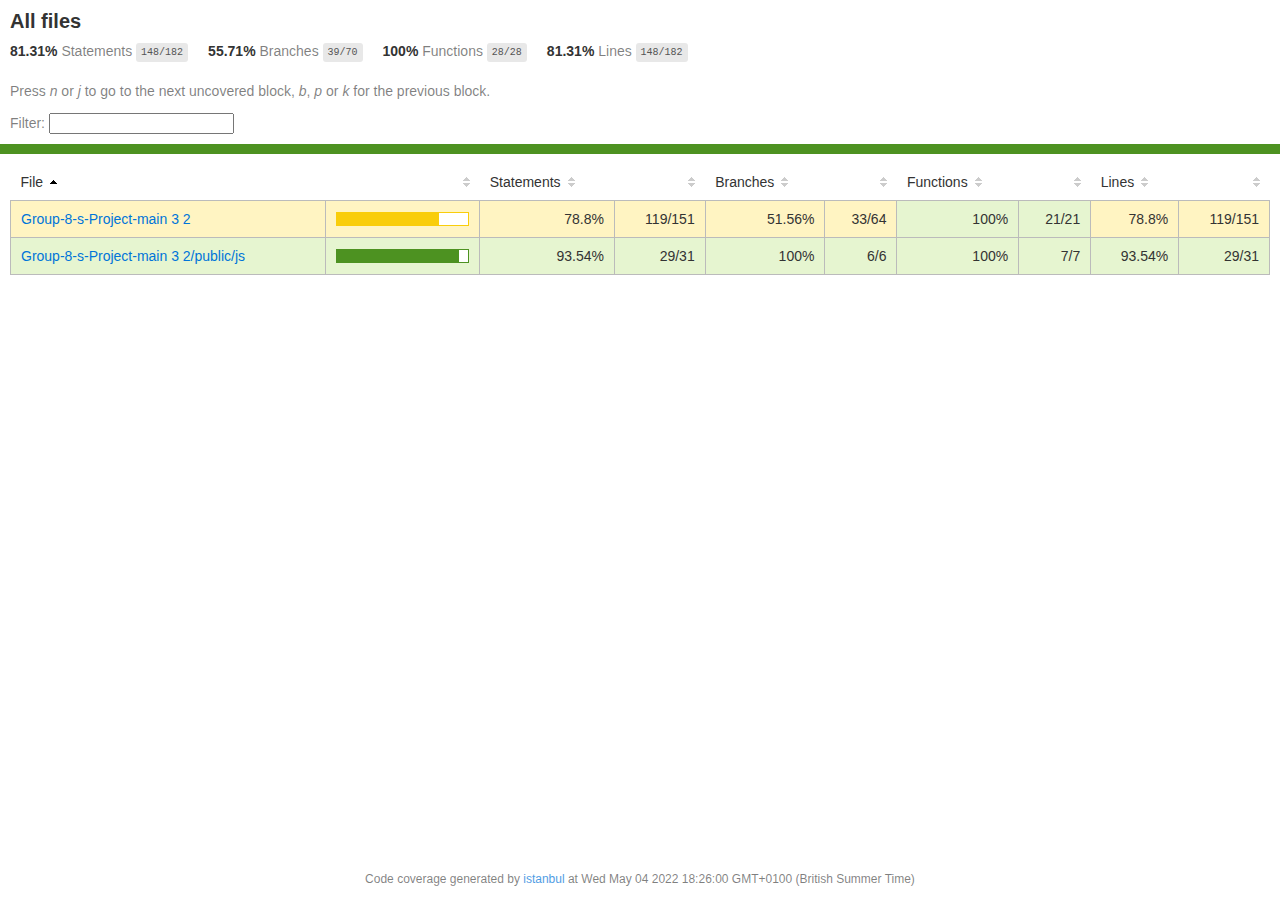
<file: coverage/lcov-report/index.html>
<!doctype html>
<html lang="en">

<head>
    <title>Code coverage report for All files</title>
    <meta charset="utf-8" />
    <link rel="stylesheet" href="prettify.css" />
    <link rel="stylesheet" href="base.css" />
    <link rel="shortcut icon" type="image/x-icon" href="favicon.png" />
    <meta name="viewport" content="width=device-width, initial-scale=1" />
    <style type='text/css'>
        .coverage-summary .sorter {
            background-image: url(sort-arrow-sprite.png);
        }
    </style>
</head>
    
<body>
<div class='wrapper'>
    <div class='pad1'>
        <h1>All files</h1>
        <div class='clearfix'>
            
            <div class='fl pad1y space-right2'>
                <span class="strong">81.31% </span>
                <span class="quiet">Statements</span>
                <span class='fraction'>148/182</span>
            </div>
        
            
            <div class='fl pad1y space-right2'>
                <span class="strong">55.71% </span>
                <span class="quiet">Branches</span>
                <span class='fraction'>39/70</span>
            </div>
        
            
            <div class='fl pad1y space-right2'>
                <span class="strong">100% </span>
                <span class="quiet">Functions</span>
                <span class='fraction'>28/28</span>
            </div>
        
            
            <div class='fl pad1y space-right2'>
                <span class="strong">81.31% </span>
                <span class="quiet">Lines</span>
                <span class='fraction'>148/182</span>
            </div>
        
            
        </div>
        <p class="quiet">
            Press <em>n</em> or <em>j</em> to go to the next uncovered block, <em>b</em>, <em>p</em> or <em>k</em> for the previous block.
        </p>
        <template id="filterTemplate">
            <div class="quiet">
                Filter:
                <input oninput="onInput()" type="search" id="fileSearch">
            </div>
        </template>
    </div>
    <div class='status-line high'></div>
    <div class="pad1">
<table class="coverage-summary">
<thead>
<tr>
   <th data-col="file" data-fmt="html" data-html="true" class="file">File</th>
   <th data-col="pic" data-type="number" data-fmt="html" data-html="true" class="pic"></th>
   <th data-col="statements" data-type="number" data-fmt="pct" class="pct">Statements</th>
   <th data-col="statements_raw" data-type="number" data-fmt="html" class="abs"></th>
   <th data-col="branches" data-type="number" data-fmt="pct" class="pct">Branches</th>
   <th data-col="branches_raw" data-type="number" data-fmt="html" class="abs"></th>
   <th data-col="functions" data-type="number" data-fmt="pct" class="pct">Functions</th>
   <th data-col="functions_raw" data-type="number" data-fmt="html" class="abs"></th>
   <th data-col="lines" data-type="number" data-fmt="pct" class="pct">Lines</th>
   <th data-col="lines_raw" data-type="number" data-fmt="html" class="abs"></th>
</tr>
</thead>
<tbody><tr>
	<td class="file medium" data-value="Group-8-s-Project-main 3 2"><a href="Group-8-s-Project-main 3 2/index.html">Group-8-s-Project-main 3 2</a></td>
	<td data-value="78.8" class="pic medium">
	<div class="chart"><div class="cover-fill" style="width: 78%"></div><div class="cover-empty" style="width: 22%"></div></div>
	</td>
	<td data-value="78.8" class="pct medium">78.8%</td>
	<td data-value="151" class="abs medium">119/151</td>
	<td data-value="51.56" class="pct medium">51.56%</td>
	<td data-value="64" class="abs medium">33/64</td>
	<td data-value="100" class="pct high">100%</td>
	<td data-value="21" class="abs high">21/21</td>
	<td data-value="78.8" class="pct medium">78.8%</td>
	<td data-value="151" class="abs medium">119/151</td>
	</tr>

<tr>
	<td class="file high" data-value="Group-8-s-Project-main 3 2/public/js"><a href="Group-8-s-Project-main 3 2/public/js/index.html">Group-8-s-Project-main 3 2/public/js</a></td>
	<td data-value="93.54" class="pic high">
	<div class="chart"><div class="cover-fill" style="width: 93%"></div><div class="cover-empty" style="width: 7%"></div></div>
	</td>
	<td data-value="93.54" class="pct high">93.54%</td>
	<td data-value="31" class="abs high">29/31</td>
	<td data-value="100" class="pct high">100%</td>
	<td data-value="6" class="abs high">6/6</td>
	<td data-value="100" class="pct high">100%</td>
	<td data-value="7" class="abs high">7/7</td>
	<td data-value="93.54" class="pct high">93.54%</td>
	<td data-value="31" class="abs high">29/31</td>
	</tr>

</tbody>
</table>
</div>
                <div class='push'></div><!-- for sticky footer -->
            </div><!-- /wrapper -->
            <div class='footer quiet pad2 space-top1 center small'>
                Code coverage generated by
                <a href="https://istanbul.js.org/" target="_blank" rel="noopener noreferrer">istanbul</a>
                at Wed May 04 2022 18:26:00 GMT+0100 (British Summer Time)
            </div>
        <script src="prettify.js"></script>
        <script>
            window.onload = function () {
                prettyPrint();
            };
        </script>
        <script src="sorter.js"></script>
        <script src="block-navigation.js"></script>
    </body>
</html>
</file>
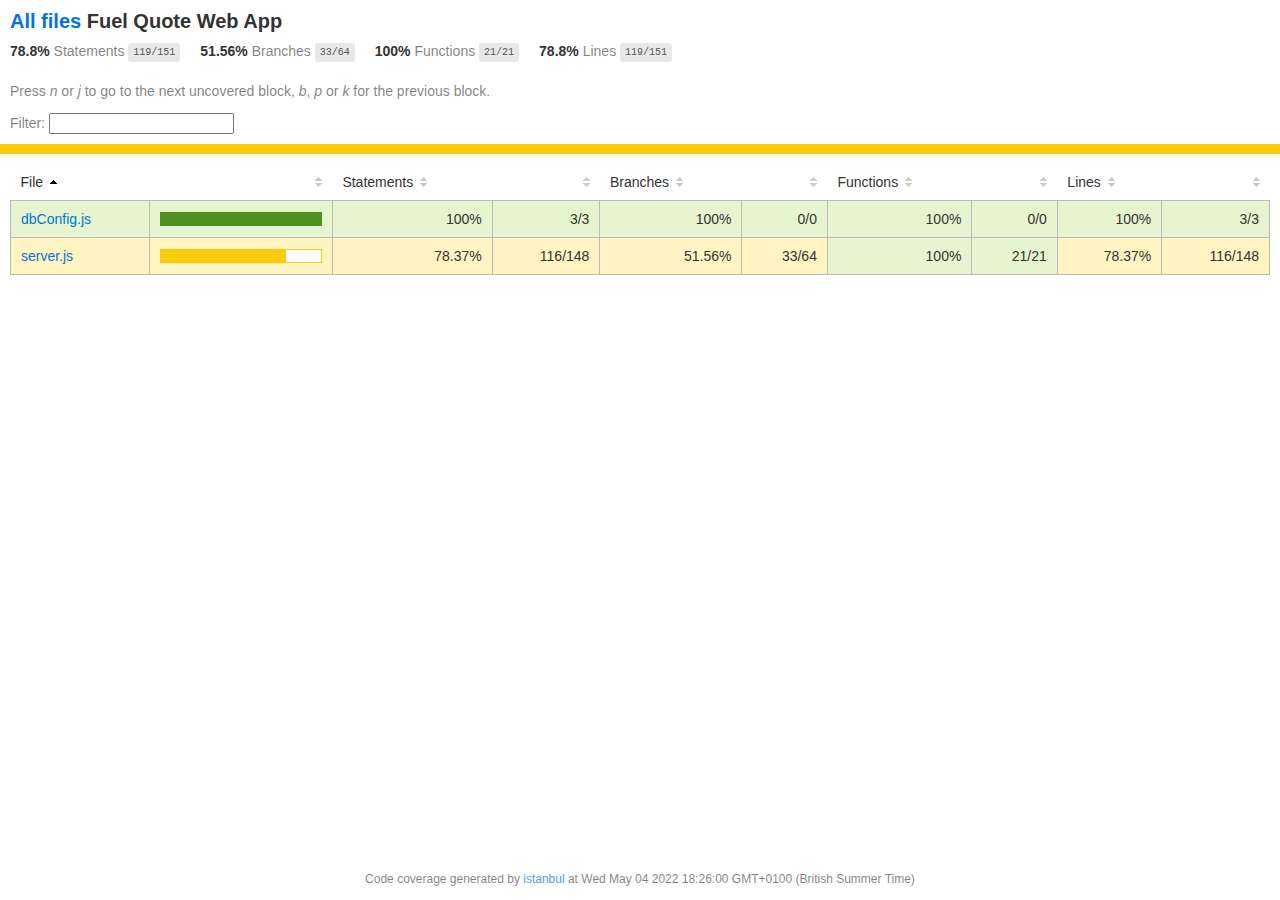
<file: coverage/lcov-report/Fuel Quote Web App/index.html>
<!doctype html>
<html lang="en">

<head>
    <title>Code coverage report for Fuel Quote Web App</title>
    <meta charset="utf-8" />
    <link rel="stylesheet" href="../prettify.css" />
    <link rel="stylesheet" href="../base.css" />
    <link rel="shortcut icon" type="image/x-icon" href="../favicon.png" />
    <meta name="viewport" content="width=device-width, initial-scale=1" />
    <style type='text/css'>
        .coverage-summary .sorter {
            background-image: url(../sort-arrow-sprite.png);
        }
    </style>
</head>
    
<body>
<div class='wrapper'>
    <div class='pad1'>
        <h1><a href="../index.html">All files</a> Fuel Quote Web App</h1>
        <div class='clearfix'>
            
            <div class='fl pad1y space-right2'>
                <span class="strong">78.8% </span>
                <span class="quiet">Statements</span>
                <span class='fraction'>119/151</span>
            </div>
        
            
            <div class='fl pad1y space-right2'>
                <span class="strong">51.56% </span>
                <span class="quiet">Branches</span>
                <span class='fraction'>33/64</span>
            </div>
        
            
            <div class='fl pad1y space-right2'>
                <span class="strong">100% </span>
                <span class="quiet">Functions</span>
                <span class='fraction'>21/21</span>
            </div>
        
            
            <div class='fl pad1y space-right2'>
                <span class="strong">78.8% </span>
                <span class="quiet">Lines</span>
                <span class='fraction'>119/151</span>
            </div>
        
            
        </div>
        <p class="quiet">
            Press <em>n</em> or <em>j</em> to go to the next uncovered block, <em>b</em>, <em>p</em> or <em>k</em> for the previous block.
        </p>
        <template id="filterTemplate">
            <div class="quiet">
                Filter:
                <input oninput="onInput()" type="search" id="fileSearch">
            </div>
        </template>
    </div>
    <div class='status-line medium'></div>
    <div class="pad1">
<table class="coverage-summary">
<thead>
<tr>
   <th data-col="file" data-fmt="html" data-html="true" class="file">File</th>
   <th data-col="pic" data-type="number" data-fmt="html" data-html="true" class="pic"></th>
   <th data-col="statements" data-type="number" data-fmt="pct" class="pct">Statements</th>
   <th data-col="statements_raw" data-type="number" data-fmt="html" class="abs"></th>
   <th data-col="branches" data-type="number" data-fmt="pct" class="pct">Branches</th>
   <th data-col="branches_raw" data-type="number" data-fmt="html" class="abs"></th>
   <th data-col="functions" data-type="number" data-fmt="pct" class="pct">Functions</th>
   <th data-col="functions_raw" data-type="number" data-fmt="html" class="abs"></th>
   <th data-col="lines" data-type="number" data-fmt="pct" class="pct">Lines</th>
   <th data-col="lines_raw" data-type="number" data-fmt="html" class="abs"></th>
</tr>
</thead>
<tbody><tr>
	<td class="file high" data-value="dbConfig.js"><a href="dbConfig.js.html">dbConfig.js</a></td>
	<td data-value="100" class="pic high">
	<div class="chart"><div class="cover-fill cover-full" style="width: 100%"></div><div class="cover-empty" style="width: 0%"></div></div>
	</td>
	<td data-value="100" class="pct high">100%</td>
	<td data-value="3" class="abs high">3/3</td>
	<td data-value="100" class="pct high">100%</td>
	<td data-value="0" class="abs high">0/0</td>
	<td data-value="100" class="pct high">100%</td>
	<td data-value="0" class="abs high">0/0</td>
	<td data-value="100" class="pct high">100%</td>
	<td data-value="3" class="abs high">3/3</td>
	</tr>

<tr>
	<td class="file medium" data-value="server.js"><a href="server.js.html">server.js</a></td>
	<td data-value="78.37" class="pic medium">
	<div class="chart"><div class="cover-fill" style="width: 78%"></div><div class="cover-empty" style="width: 22%"></div></div>
	</td>
	<td data-value="78.37" class="pct medium">78.37%</td>
	<td data-value="148" class="abs medium">116/148</td>
	<td data-value="51.56" class="pct medium">51.56%</td>
	<td data-value="64" class="abs medium">33/64</td>
	<td data-value="100" class="pct high">100%</td>
	<td data-value="21" class="abs high">21/21</td>
	<td data-value="78.37" class="pct medium">78.37%</td>
	<td data-value="148" class="abs medium">116/148</td>
	</tr>

</tbody>
</table>
</div>
                <div class='push'></div><!-- for sticky footer -->
            </div><!-- /wrapper -->
            <div class='footer quiet pad2 space-top1 center small'>
                Code coverage generated by
                <a href="https://istanbul.js.org/" target="_blank" rel="noopener noreferrer">istanbul</a>
                at Wed May 04 2022 18:26:00 GMT+0100 (British Summer Time)
            </div>
        <script src="../prettify.js"></script>
        <script>
            window.onload = function () {
                prettyPrint();
            };
        </script>
        <script src="../sorter.js"></script>
        <script src="../block-navigation.js"></script>
    </body>
</html>
</file>
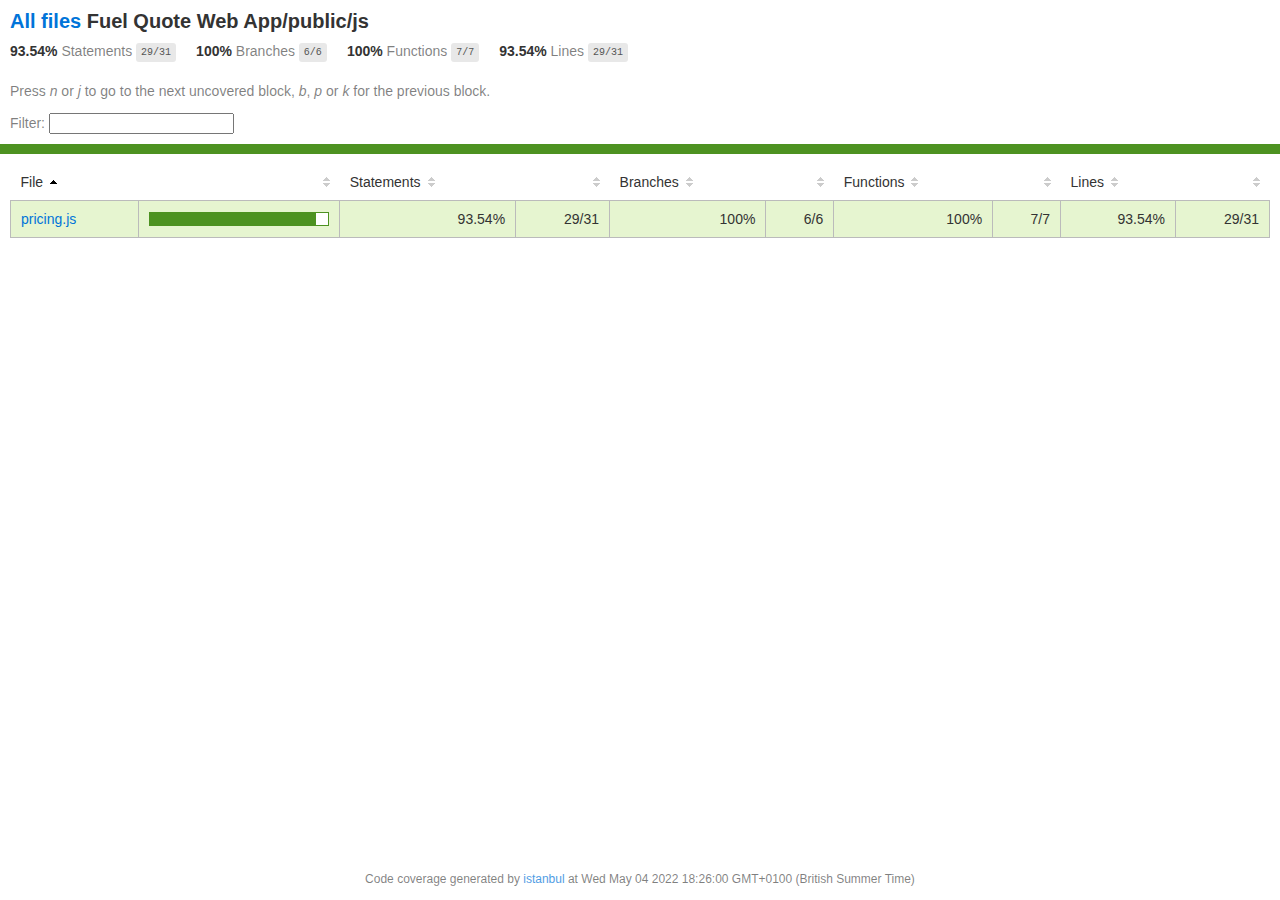
<file: coverage/lcov-report/Fuel Quote Web App/public/js/index.html>
<!doctype html>
<html lang="en">

<head>
    <title>Code coverage report for Fuel Quote Web App/public/js</title>
    <meta charset="utf-8" />
    <link rel="stylesheet" href="../../../prettify.css" />
    <link rel="stylesheet" href="../../../base.css" />
    <link rel="shortcut icon" type="image/x-icon" href="../../../favicon.png" />
    <meta name="viewport" content="width=device-width, initial-scale=1" />
    <style type='text/css'>
        .coverage-summary .sorter {
            background-image: url(../../../sort-arrow-sprite.png);
        }
    </style>
</head>
    
<body>
<div class='wrapper'>
    <div class='pad1'>
        <h1><a href="../../../index.html">All files</a> Fuel Quote Web App/public/js</h1>
        <div class='clearfix'>
            
            <div class='fl pad1y space-right2'>
                <span class="strong">93.54% </span>
                <span class="quiet">Statements</span>
                <span class='fraction'>29/31</span>
            </div>
        
            
            <div class='fl pad1y space-right2'>
                <span class="strong">100% </span>
                <span class="quiet">Branches</span>
                <span class='fraction'>6/6</span>
            </div>
        
            
            <div class='fl pad1y space-right2'>
                <span class="strong">100% </span>
                <span class="quiet">Functions</span>
                <span class='fraction'>7/7</span>
            </div>
        
            
            <div class='fl pad1y space-right2'>
                <span class="strong">93.54% </span>
                <span class="quiet">Lines</span>
                <span class='fraction'>29/31</span>
            </div>
        
            
        </div>
        <p class="quiet">
            Press <em>n</em> or <em>j</em> to go to the next uncovered block, <em>b</em>, <em>p</em> or <em>k</em> for the previous block.
        </p>
        <template id="filterTemplate">
            <div class="quiet">
                Filter:
                <input oninput="onInput()" type="search" id="fileSearch">
            </div>
        </template>
    </div>
    <div class='status-line high'></div>
    <div class="pad1">
<table class="coverage-summary">
<thead>
<tr>
   <th data-col="file" data-fmt="html" data-html="true" class="file">File</th>
   <th data-col="pic" data-type="number" data-fmt="html" data-html="true" class="pic"></th>
   <th data-col="statements" data-type="number" data-fmt="pct" class="pct">Statements</th>
   <th data-col="statements_raw" data-type="number" data-fmt="html" class="abs"></th>
   <th data-col="branches" data-type="number" data-fmt="pct" class="pct">Branches</th>
   <th data-col="branches_raw" data-type="number" data-fmt="html" class="abs"></th>
   <th data-col="functions" data-type="number" data-fmt="pct" class="pct">Functions</th>
   <th data-col="functions_raw" data-type="number" data-fmt="html" class="abs"></th>
   <th data-col="lines" data-type="number" data-fmt="pct" class="pct">Lines</th>
   <th data-col="lines_raw" data-type="number" data-fmt="html" class="abs"></th>
</tr>
</thead>
<tbody><tr>
	<td class="file high" data-value="pricing.js"><a href="pricing.js.html">pricing.js</a></td>
	<td data-value="93.54" class="pic high">
	<div class="chart"><div class="cover-fill" style="width: 93%"></div><div class="cover-empty" style="width: 7%"></div></div>
	</td>
	<td data-value="93.54" class="pct high">93.54%</td>
	<td data-value="31" class="abs high">29/31</td>
	<td data-value="100" class="pct high">100%</td>
	<td data-value="6" class="abs high">6/6</td>
	<td data-value="100" class="pct high">100%</td>
	<td data-value="7" class="abs high">7/7</td>
	<td data-value="93.54" class="pct high">93.54%</td>
	<td data-value="31" class="abs high">29/31</td>
	</tr>

</tbody>
</table>
</div>
                <div class='push'></div><!-- for sticky footer -->
            </div><!-- /wrapper -->
            <div class='footer quiet pad2 space-top1 center small'>
                Code coverage generated by
                <a href="https://istanbul.js.org/" target="_blank" rel="noopener noreferrer">istanbul</a>
                at Wed May 04 2022 18:26:00 GMT+0100 (British Summer Time)
            </div>
        <script src="../../../prettify.js"></script>
        <script>
            window.onload = function () {
                prettyPrint();
            };
        </script>
        <script src="../../../sorter.js"></script>
        <script src="../../../block-navigation.js"></script>
    </body>
</html>
</file>
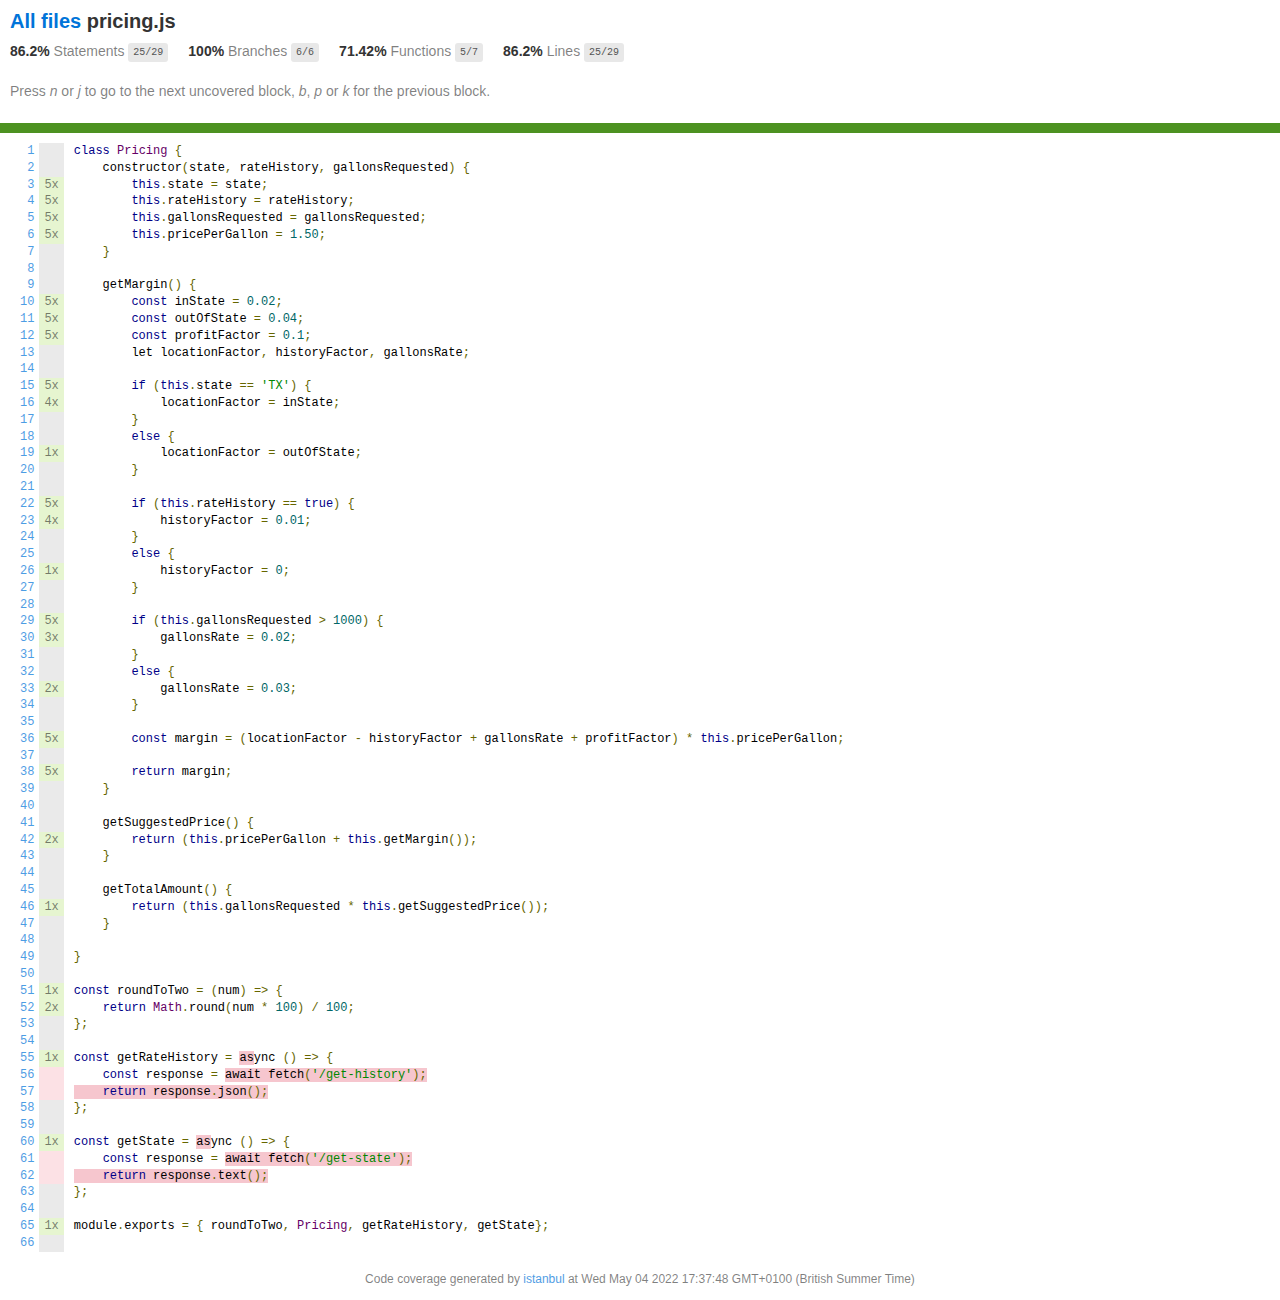
<file: coverage/lcov-report/pricing.js.html>
<!doctype html>
<html lang="en">

<head>
    <title>Code coverage report for pricing.js</title>
    <meta charset="utf-8" />
    <link rel="stylesheet" href="prettify.css" />
    <link rel="stylesheet" href="base.css" />
    <link rel="shortcut icon" type="image/x-icon" href="favicon.png" />
    <meta name="viewport" content="width=device-width, initial-scale=1" />
    <style type='text/css'>
        .coverage-summary .sorter {
            background-image: url(sort-arrow-sprite.png);
        }
    </style>
</head>
    
<body>
<div class='wrapper'>
    <div class='pad1'>
        <h1><a href="index.html">All files</a> pricing.js</h1>
        <div class='clearfix'>
            
            <div class='fl pad1y space-right2'>
                <span class="strong">86.2% </span>
                <span class="quiet">Statements</span>
                <span class='fraction'>25/29</span>
            </div>
        
            
            <div class='fl pad1y space-right2'>
                <span class="strong">100% </span>
                <span class="quiet">Branches</span>
                <span class='fraction'>6/6</span>
            </div>
        
            
            <div class='fl pad1y space-right2'>
                <span class="strong">71.42% </span>
                <span class="quiet">Functions</span>
                <span class='fraction'>5/7</span>
            </div>
        
            
            <div class='fl pad1y space-right2'>
                <span class="strong">86.2% </span>
                <span class="quiet">Lines</span>
                <span class='fraction'>25/29</span>
            </div>
        
            
        </div>
        <p class="quiet">
            Press <em>n</em> or <em>j</em> to go to the next uncovered block, <em>b</em>, <em>p</em> or <em>k</em> for the previous block.
        </p>
        <template id="filterTemplate">
            <div class="quiet">
                Filter:
                <input oninput="onInput()" type="search" id="fileSearch">
            </div>
        </template>
    </div>
    <div class='status-line high'></div>
    <pre><table class="coverage">
<tr><td class="line-count quiet"><a name='L1'></a><a href='#L1'>1</a>
<a name='L2'></a><a href='#L2'>2</a>
<a name='L3'></a><a href='#L3'>3</a>
<a name='L4'></a><a href='#L4'>4</a>
<a name='L5'></a><a href='#L5'>5</a>
<a name='L6'></a><a href='#L6'>6</a>
<a name='L7'></a><a href='#L7'>7</a>
<a name='L8'></a><a href='#L8'>8</a>
<a name='L9'></a><a href='#L9'>9</a>
<a name='L10'></a><a href='#L10'>10</a>
<a name='L11'></a><a href='#L11'>11</a>
<a name='L12'></a><a href='#L12'>12</a>
<a name='L13'></a><a href='#L13'>13</a>
<a name='L14'></a><a href='#L14'>14</a>
<a name='L15'></a><a href='#L15'>15</a>
<a name='L16'></a><a href='#L16'>16</a>
<a name='L17'></a><a href='#L17'>17</a>
<a name='L18'></a><a href='#L18'>18</a>
<a name='L19'></a><a href='#L19'>19</a>
<a name='L20'></a><a href='#L20'>20</a>
<a name='L21'></a><a href='#L21'>21</a>
<a name='L22'></a><a href='#L22'>22</a>
<a name='L23'></a><a href='#L23'>23</a>
<a name='L24'></a><a href='#L24'>24</a>
<a name='L25'></a><a href='#L25'>25</a>
<a name='L26'></a><a href='#L26'>26</a>
<a name='L27'></a><a href='#L27'>27</a>
<a name='L28'></a><a href='#L28'>28</a>
<a name='L29'></a><a href='#L29'>29</a>
<a name='L30'></a><a href='#L30'>30</a>
<a name='L31'></a><a href='#L31'>31</a>
<a name='L32'></a><a href='#L32'>32</a>
<a name='L33'></a><a href='#L33'>33</a>
<a name='L34'></a><a href='#L34'>34</a>
<a name='L35'></a><a href='#L35'>35</a>
<a name='L36'></a><a href='#L36'>36</a>
<a name='L37'></a><a href='#L37'>37</a>
<a name='L38'></a><a href='#L38'>38</a>
<a name='L39'></a><a href='#L39'>39</a>
<a name='L40'></a><a href='#L40'>40</a>
<a name='L41'></a><a href='#L41'>41</a>
<a name='L42'></a><a href='#L42'>42</a>
<a name='L43'></a><a href='#L43'>43</a>
<a name='L44'></a><a href='#L44'>44</a>
<a name='L45'></a><a href='#L45'>45</a>
<a name='L46'></a><a href='#L46'>46</a>
<a name='L47'></a><a href='#L47'>47</a>
<a name='L48'></a><a href='#L48'>48</a>
<a name='L49'></a><a href='#L49'>49</a>
<a name='L50'></a><a href='#L50'>50</a>
<a name='L51'></a><a href='#L51'>51</a>
<a name='L52'></a><a href='#L52'>52</a>
<a name='L53'></a><a href='#L53'>53</a>
<a name='L54'></a><a href='#L54'>54</a>
<a name='L55'></a><a href='#L55'>55</a>
<a name='L56'></a><a href='#L56'>56</a>
<a name='L57'></a><a href='#L57'>57</a>
<a name='L58'></a><a href='#L58'>58</a>
<a name='L59'></a><a href='#L59'>59</a>
<a name='L60'></a><a href='#L60'>60</a>
<a name='L61'></a><a href='#L61'>61</a>
<a name='L62'></a><a href='#L62'>62</a>
<a name='L63'></a><a href='#L63'>63</a>
<a name='L64'></a><a href='#L64'>64</a>
<a name='L65'></a><a href='#L65'>65</a>
<a name='L66'></a><a href='#L66'>66</a></td><td class="line-coverage quiet"><span class="cline-any cline-neutral">&nbsp;</span>
<span class="cline-any cline-neutral">&nbsp;</span>
<span class="cline-any cline-yes">5x</span>
<span class="cline-any cline-yes">5x</span>
<span class="cline-any cline-yes">5x</span>
<span class="cline-any cline-yes">5x</span>
<span class="cline-any cline-neutral">&nbsp;</span>
<span class="cline-any cline-neutral">&nbsp;</span>
<span class="cline-any cline-neutral">&nbsp;</span>
<span class="cline-any cline-yes">5x</span>
<span class="cline-any cline-yes">5x</span>
<span class="cline-any cline-yes">5x</span>
<span class="cline-any cline-neutral">&nbsp;</span>
<span class="cline-any cline-neutral">&nbsp;</span>
<span class="cline-any cline-yes">5x</span>
<span class="cline-any cline-yes">4x</span>
<span class="cline-any cline-neutral">&nbsp;</span>
<span class="cline-any cline-neutral">&nbsp;</span>
<span class="cline-any cline-yes">1x</span>
<span class="cline-any cline-neutral">&nbsp;</span>
<span class="cline-any cline-neutral">&nbsp;</span>
<span class="cline-any cline-yes">5x</span>
<span class="cline-any cline-yes">4x</span>
<span class="cline-any cline-neutral">&nbsp;</span>
<span class="cline-any cline-neutral">&nbsp;</span>
<span class="cline-any cline-yes">1x</span>
<span class="cline-any cline-neutral">&nbsp;</span>
<span class="cline-any cline-neutral">&nbsp;</span>
<span class="cline-any cline-yes">5x</span>
<span class="cline-any cline-yes">3x</span>
<span class="cline-any cline-neutral">&nbsp;</span>
<span class="cline-any cline-neutral">&nbsp;</span>
<span class="cline-any cline-yes">2x</span>
<span class="cline-any cline-neutral">&nbsp;</span>
<span class="cline-any cline-neutral">&nbsp;</span>
<span class="cline-any cline-yes">5x</span>
<span class="cline-any cline-neutral">&nbsp;</span>
<span class="cline-any cline-yes">5x</span>
<span class="cline-any cline-neutral">&nbsp;</span>
<span class="cline-any cline-neutral">&nbsp;</span>
<span class="cline-any cline-neutral">&nbsp;</span>
<span class="cline-any cline-yes">2x</span>
<span class="cline-any cline-neutral">&nbsp;</span>
<span class="cline-any cline-neutral">&nbsp;</span>
<span class="cline-any cline-neutral">&nbsp;</span>
<span class="cline-any cline-yes">1x</span>
<span class="cline-any cline-neutral">&nbsp;</span>
<span class="cline-any cline-neutral">&nbsp;</span>
<span class="cline-any cline-neutral">&nbsp;</span>
<span class="cline-any cline-neutral">&nbsp;</span>
<span class="cline-any cline-yes">1x</span>
<span class="cline-any cline-yes">2x</span>
<span class="cline-any cline-neutral">&nbsp;</span>
<span class="cline-any cline-neutral">&nbsp;</span>
<span class="cline-any cline-yes">1x</span>
<span class="cline-any cline-no">&nbsp;</span>
<span class="cline-any cline-no">&nbsp;</span>
<span class="cline-any cline-neutral">&nbsp;</span>
<span class="cline-any cline-neutral">&nbsp;</span>
<span class="cline-any cline-yes">1x</span>
<span class="cline-any cline-no">&nbsp;</span>
<span class="cline-any cline-no">&nbsp;</span>
<span class="cline-any cline-neutral">&nbsp;</span>
<span class="cline-any cline-neutral">&nbsp;</span>
<span class="cline-any cline-yes">1x</span>
<span class="cline-any cline-neutral">&nbsp;</span></td><td class="text"><pre class="prettyprint lang-js">class Pricing {
    constructor(state, rateHistory, gallonsRequested) {
        this.state = state;
        this.rateHistory = rateHistory;
        this.gallonsRequested = gallonsRequested;
        this.pricePerGallon = 1.50;
    }
&nbsp;
    getMargin() {
        const inState = 0.02;
        const outOfState = 0.04;
        const profitFactor = 0.1;
        let locationFactor, historyFactor, gallonsRate;
&nbsp;
        if (this.state == 'TX') {
            locationFactor = inState;
        }
        else {
            locationFactor = outOfState;
        }
&nbsp;
        if (this.rateHistory == true) {
            historyFactor = 0.01;
        }
        else {
            historyFactor = 0;
        }
&nbsp;
        if (this.gallonsRequested &gt; 1000) {
            gallonsRate = 0.02;
        }
        else {
            gallonsRate = 0.03;
        }
&nbsp;
        const margin = (locationFactor - historyFactor + gallonsRate + profitFactor) * this.pricePerGallon;
&nbsp;
        return margin;
    }
&nbsp;
    getSuggestedPrice() {
        return (this.pricePerGallon + this.getMargin());
    }
&nbsp;
    getTotalAmount() {
        return (this.gallonsRequested * this.getSuggestedPrice());
    }
&nbsp;
}
&nbsp;
const roundToTwo = (num) =&gt; {
    return Math.round(num * 100) / 100;
};
&nbsp;
const getRateHistory = <span class="fstat-no" title="function not covered" >as</span>ync () =&gt; {
    const response = <span class="cstat-no" title="statement not covered" >await fetch('/get-history');</span>
<span class="cstat-no" title="statement not covered" >    return response.json();</span>
};
&nbsp;
const getState = <span class="fstat-no" title="function not covered" >as</span>ync () =&gt; {
    const response = <span class="cstat-no" title="statement not covered" >await fetch('/get-state');</span>
<span class="cstat-no" title="statement not covered" >    return response.text();</span>
};
&nbsp;
module.exports = { roundToTwo, Pricing, getRateHistory, getState};
&nbsp;</pre></td></tr></table></pre>

                <div class='push'></div><!-- for sticky footer -->
            </div><!-- /wrapper -->
            <div class='footer quiet pad2 space-top1 center small'>
                Code coverage generated by
                <a href="https://istanbul.js.org/" target="_blank" rel="noopener noreferrer">istanbul</a>
                at Wed May 04 2022 17:37:48 GMT+0100 (British Summer Time)
            </div>
        <script src="prettify.js"></script>
        <script>
            window.onload = function () {
                prettyPrint();
            };
        </script>
        <script src="sorter.js"></script>
        <script src="block-navigation.js"></script>
    </body>
</html>
</file>
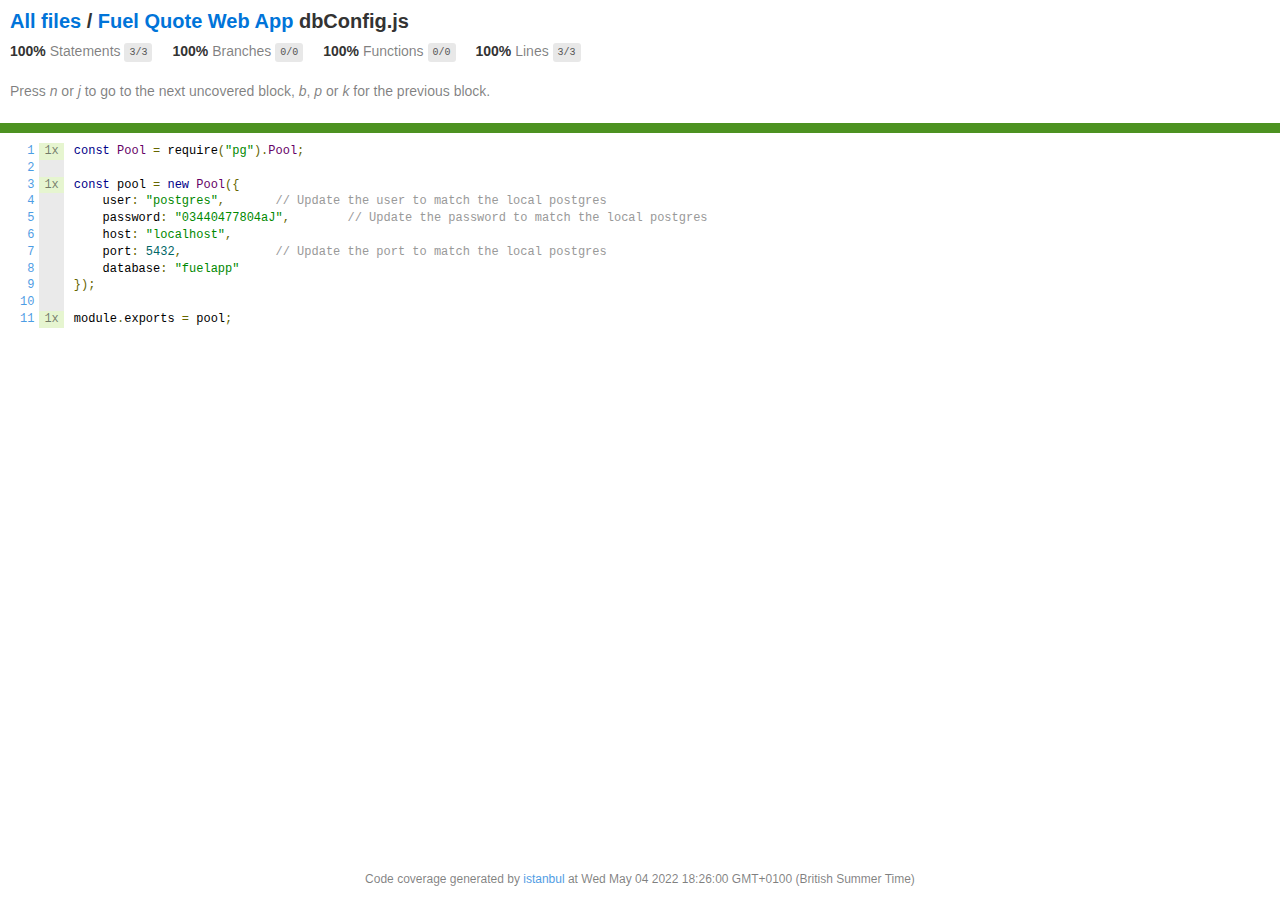
<file: coverage/lcov-report/Fuel Quote Web App/dbConfig.js.html>
<!doctype html>
<html lang="en">

<head>
    <title>Code coverage report for Fuel Quote Web App/dbConfig.js</title>
    <meta charset="utf-8" />
    <link rel="stylesheet" href="../prettify.css" />
    <link rel="stylesheet" href="../base.css" />
    <link rel="shortcut icon" type="image/x-icon" href="../favicon.png" />
    <meta name="viewport" content="width=device-width, initial-scale=1" />
    <style type='text/css'>
        .coverage-summary .sorter {
            background-image: url(../sort-arrow-sprite.png);
        }
    </style>
</head>
    
<body>
<div class='wrapper'>
    <div class='pad1'>
        <h1><a href="../index.html">All files</a> / <a href="index.html">Fuel Quote Web App</a> dbConfig.js</h1>
        <div class='clearfix'>
            
            <div class='fl pad1y space-right2'>
                <span class="strong">100% </span>
                <span class="quiet">Statements</span>
                <span class='fraction'>3/3</span>
            </div>
        
            
            <div class='fl pad1y space-right2'>
                <span class="strong">100% </span>
                <span class="quiet">Branches</span>
                <span class='fraction'>0/0</span>
            </div>
        
            
            <div class='fl pad1y space-right2'>
                <span class="strong">100% </span>
                <span class="quiet">Functions</span>
                <span class='fraction'>0/0</span>
            </div>
        
            
            <div class='fl pad1y space-right2'>
                <span class="strong">100% </span>
                <span class="quiet">Lines</span>
                <span class='fraction'>3/3</span>
            </div>
        
            
        </div>
        <p class="quiet">
            Press <em>n</em> or <em>j</em> to go to the next uncovered block, <em>b</em>, <em>p</em> or <em>k</em> for the previous block.
        </p>
        <template id="filterTemplate">
            <div class="quiet">
                Filter:
                <input oninput="onInput()" type="search" id="fileSearch">
            </div>
        </template>
    </div>
    <div class='status-line high'></div>
    <pre><table class="coverage">
<tr><td class="line-count quiet"><a name='L1'></a><a href='#L1'>1</a>
<a name='L2'></a><a href='#L2'>2</a>
<a name='L3'></a><a href='#L3'>3</a>
<a name='L4'></a><a href='#L4'>4</a>
<a name='L5'></a><a href='#L5'>5</a>
<a name='L6'></a><a href='#L6'>6</a>
<a name='L7'></a><a href='#L7'>7</a>
<a name='L8'></a><a href='#L8'>8</a>
<a name='L9'></a><a href='#L9'>9</a>
<a name='L10'></a><a href='#L10'>10</a>
<a name='L11'></a><a href='#L11'>11</a></td><td class="line-coverage quiet"><span class="cline-any cline-yes">1x</span>
<span class="cline-any cline-neutral">&nbsp;</span>
<span class="cline-any cline-yes">1x</span>
<span class="cline-any cline-neutral">&nbsp;</span>
<span class="cline-any cline-neutral">&nbsp;</span>
<span class="cline-any cline-neutral">&nbsp;</span>
<span class="cline-any cline-neutral">&nbsp;</span>
<span class="cline-any cline-neutral">&nbsp;</span>
<span class="cline-any cline-neutral">&nbsp;</span>
<span class="cline-any cline-neutral">&nbsp;</span>
<span class="cline-any cline-yes">1x</span></td><td class="text"><pre class="prettyprint lang-js">const Pool = require("pg").Pool;
&nbsp;
const pool = new Pool({
    user: "postgres",       // Update the user to match the local postgres
    password: "03440477804aJ",        // Update the password to match the local postgres
    host: "localhost",
    port: 5432,             // Update the port to match the local postgres
    database: "fuelapp"
});
&nbsp;
module.exports = pool;</pre></td></tr></table></pre>

                <div class='push'></div><!-- for sticky footer -->
            </div><!-- /wrapper -->
            <div class='footer quiet pad2 space-top1 center small'>
                Code coverage generated by
                <a href="https://istanbul.js.org/" target="_blank" rel="noopener noreferrer">istanbul</a>
                at Wed May 04 2022 18:26:00 GMT+0100 (British Summer Time)
            </div>
        <script src="../prettify.js"></script>
        <script>
            window.onload = function () {
                prettyPrint();
            };
        </script>
        <script src="../sorter.js"></script>
        <script src="../block-navigation.js"></script>
    </body>
</html>
</file>
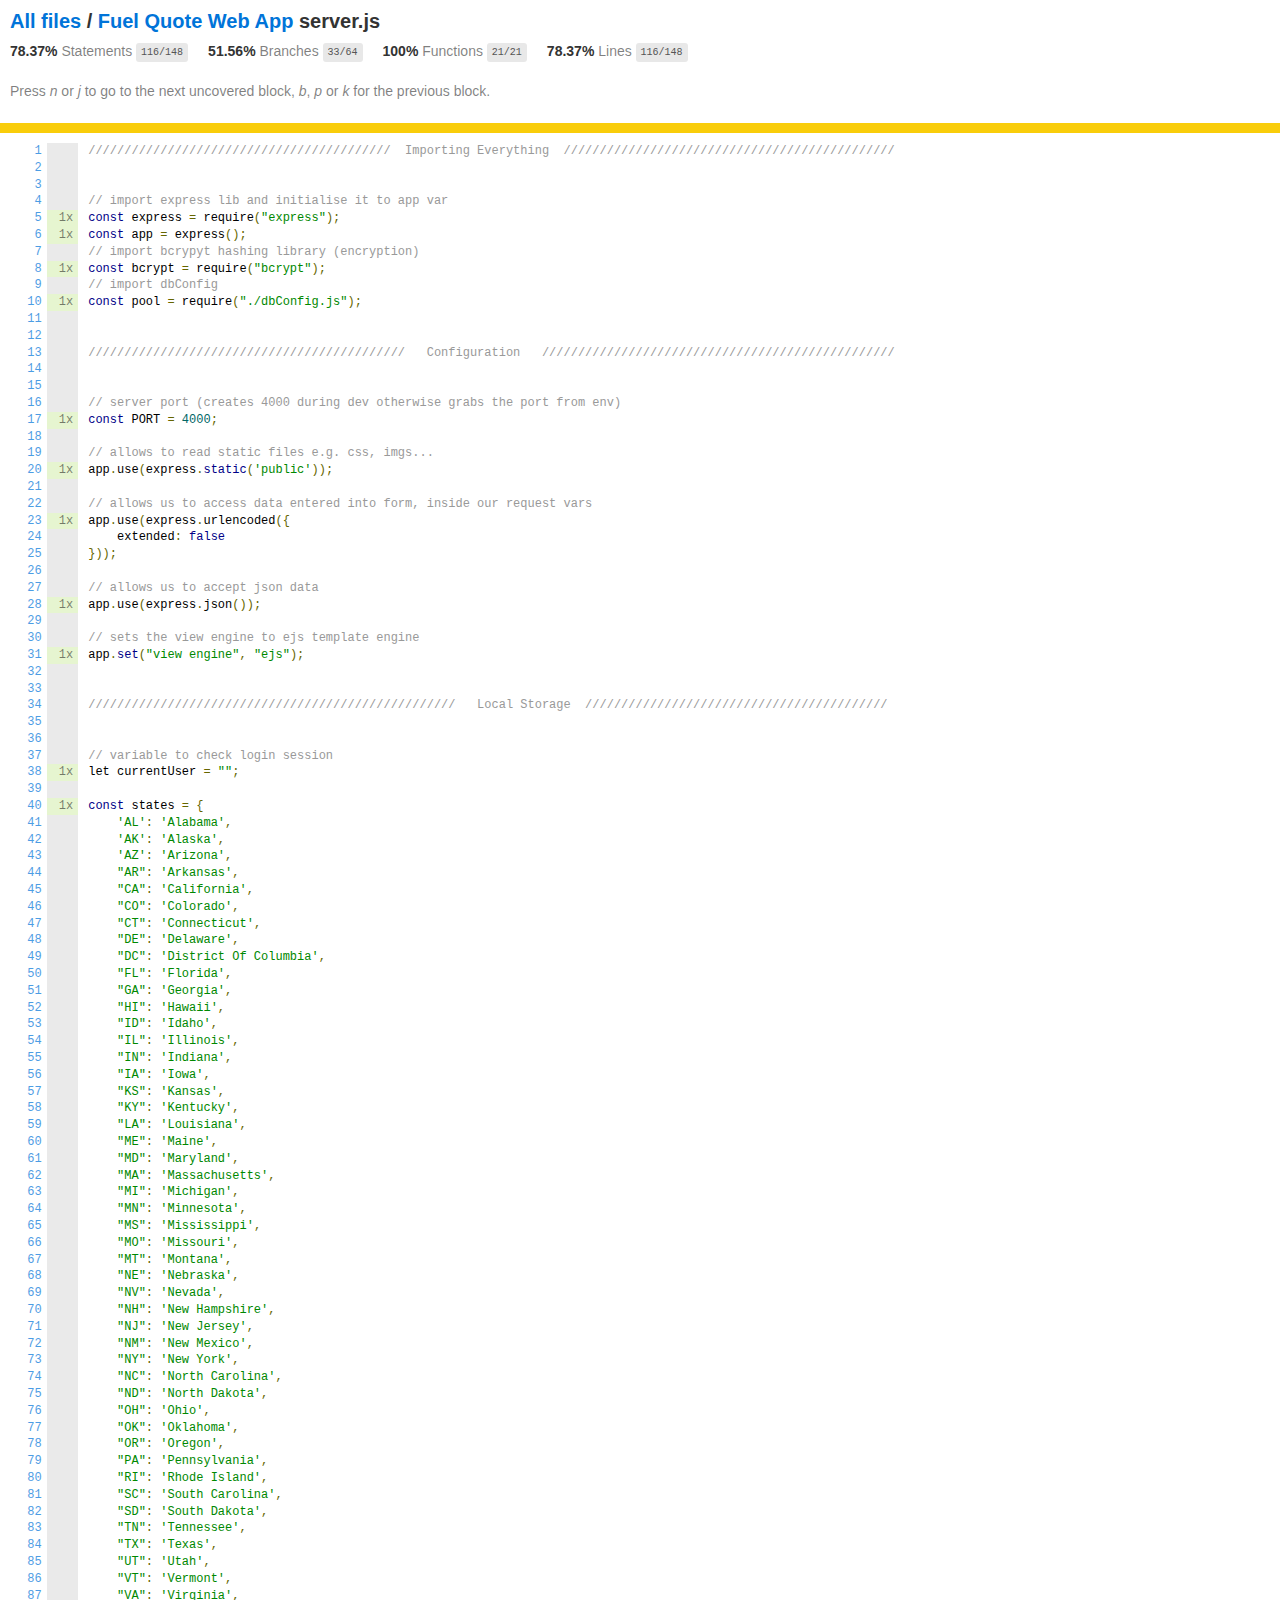
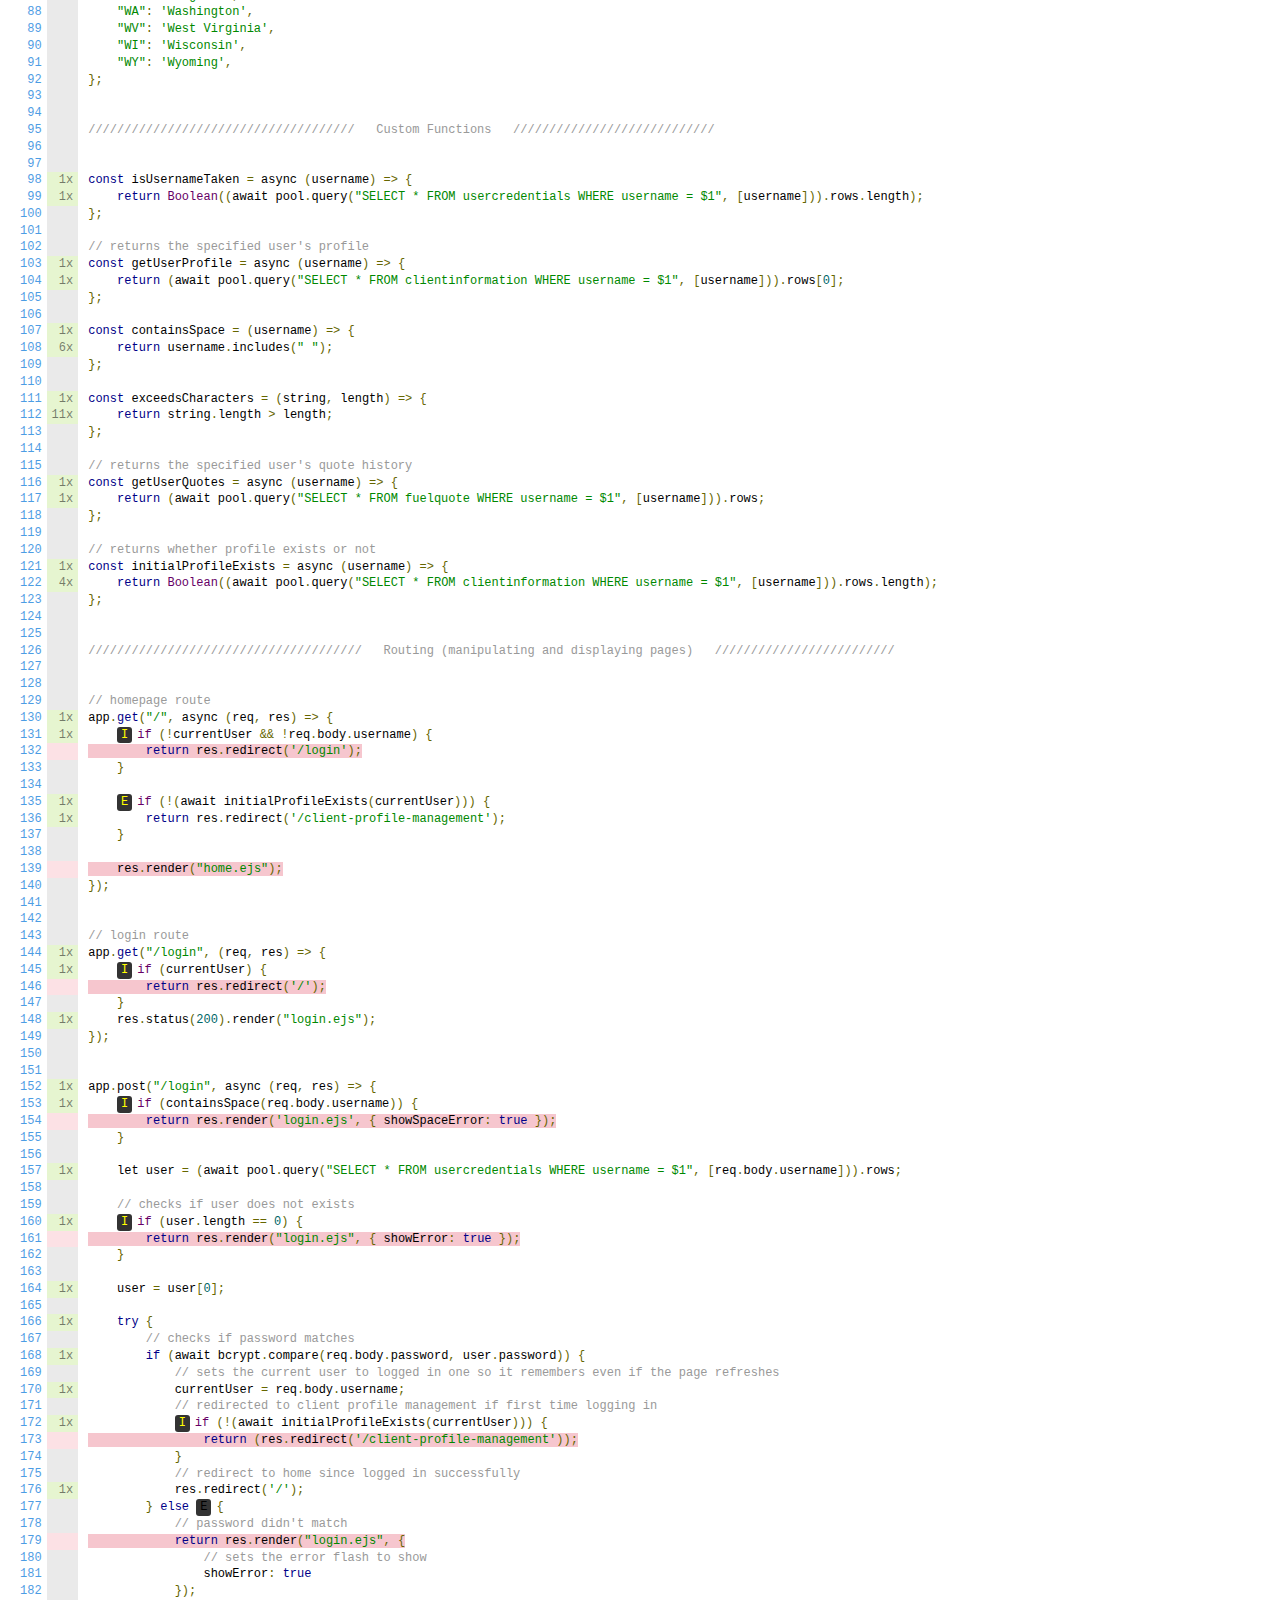
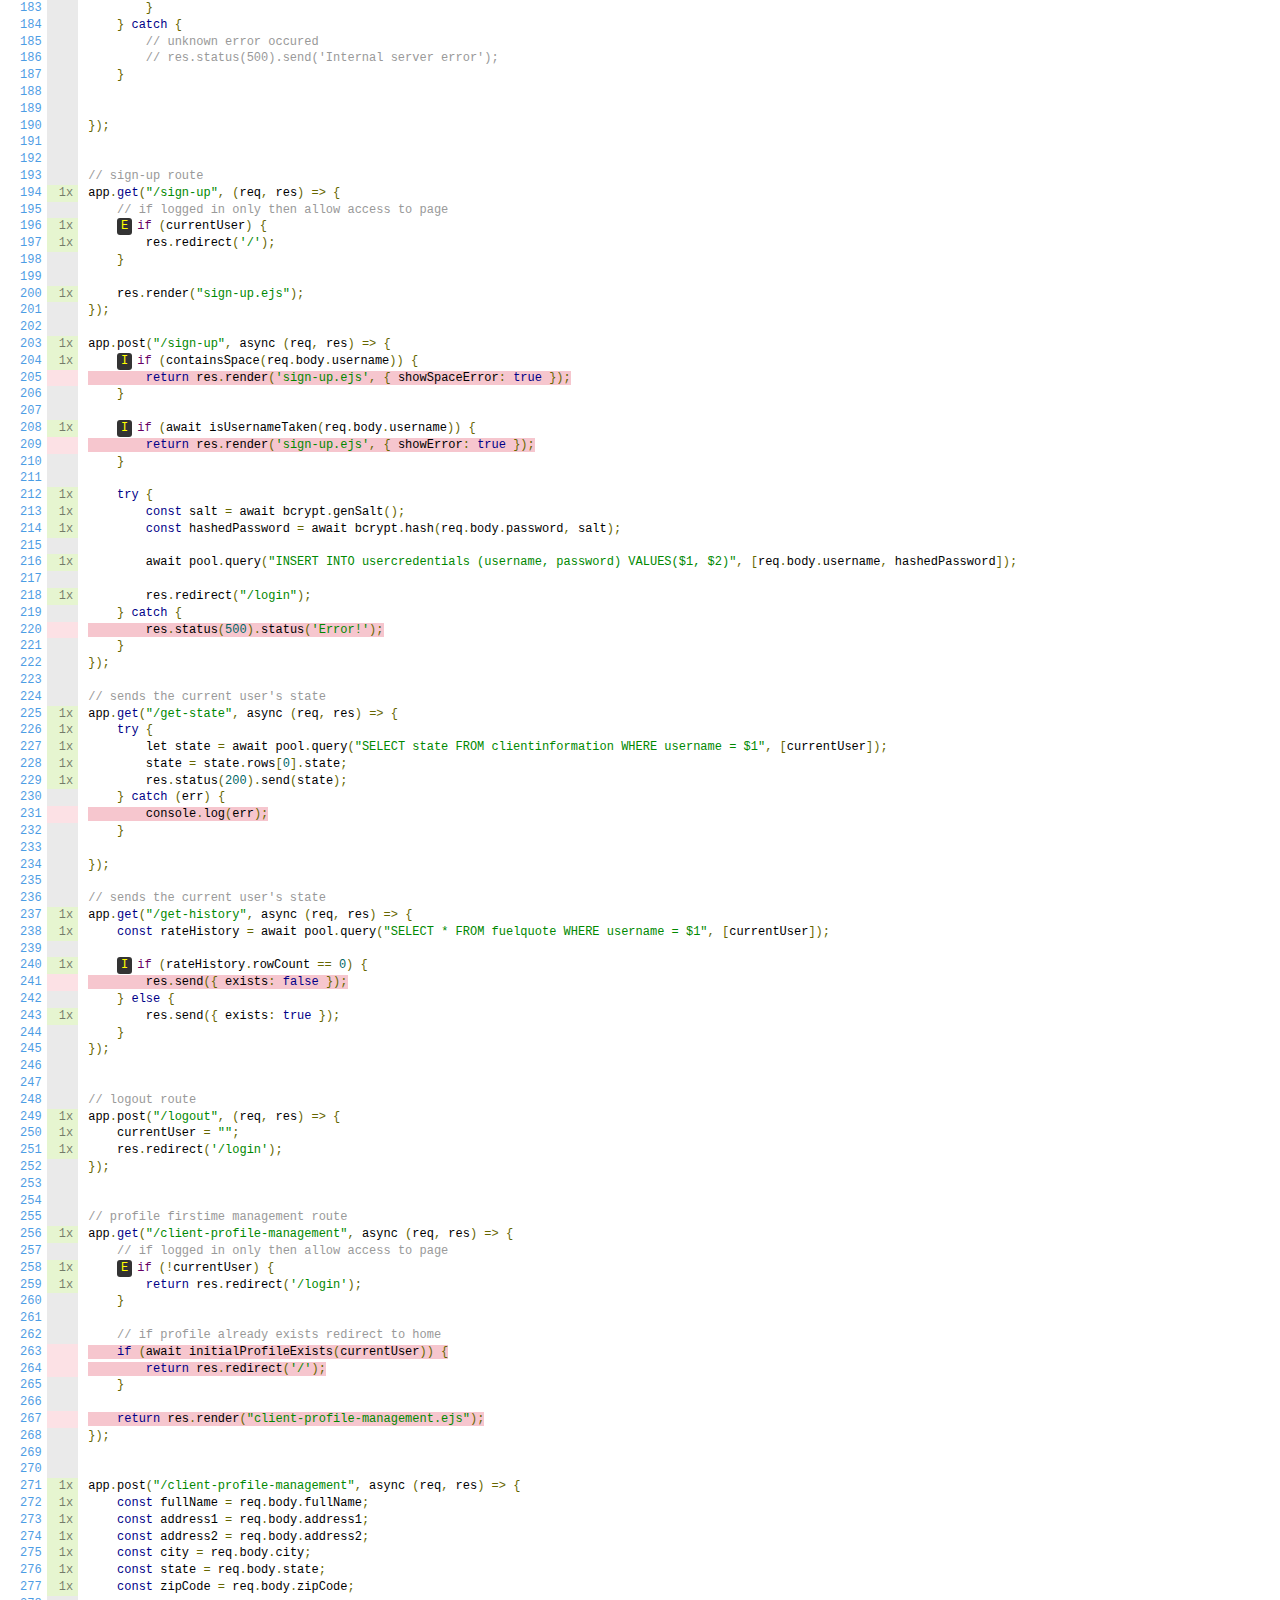
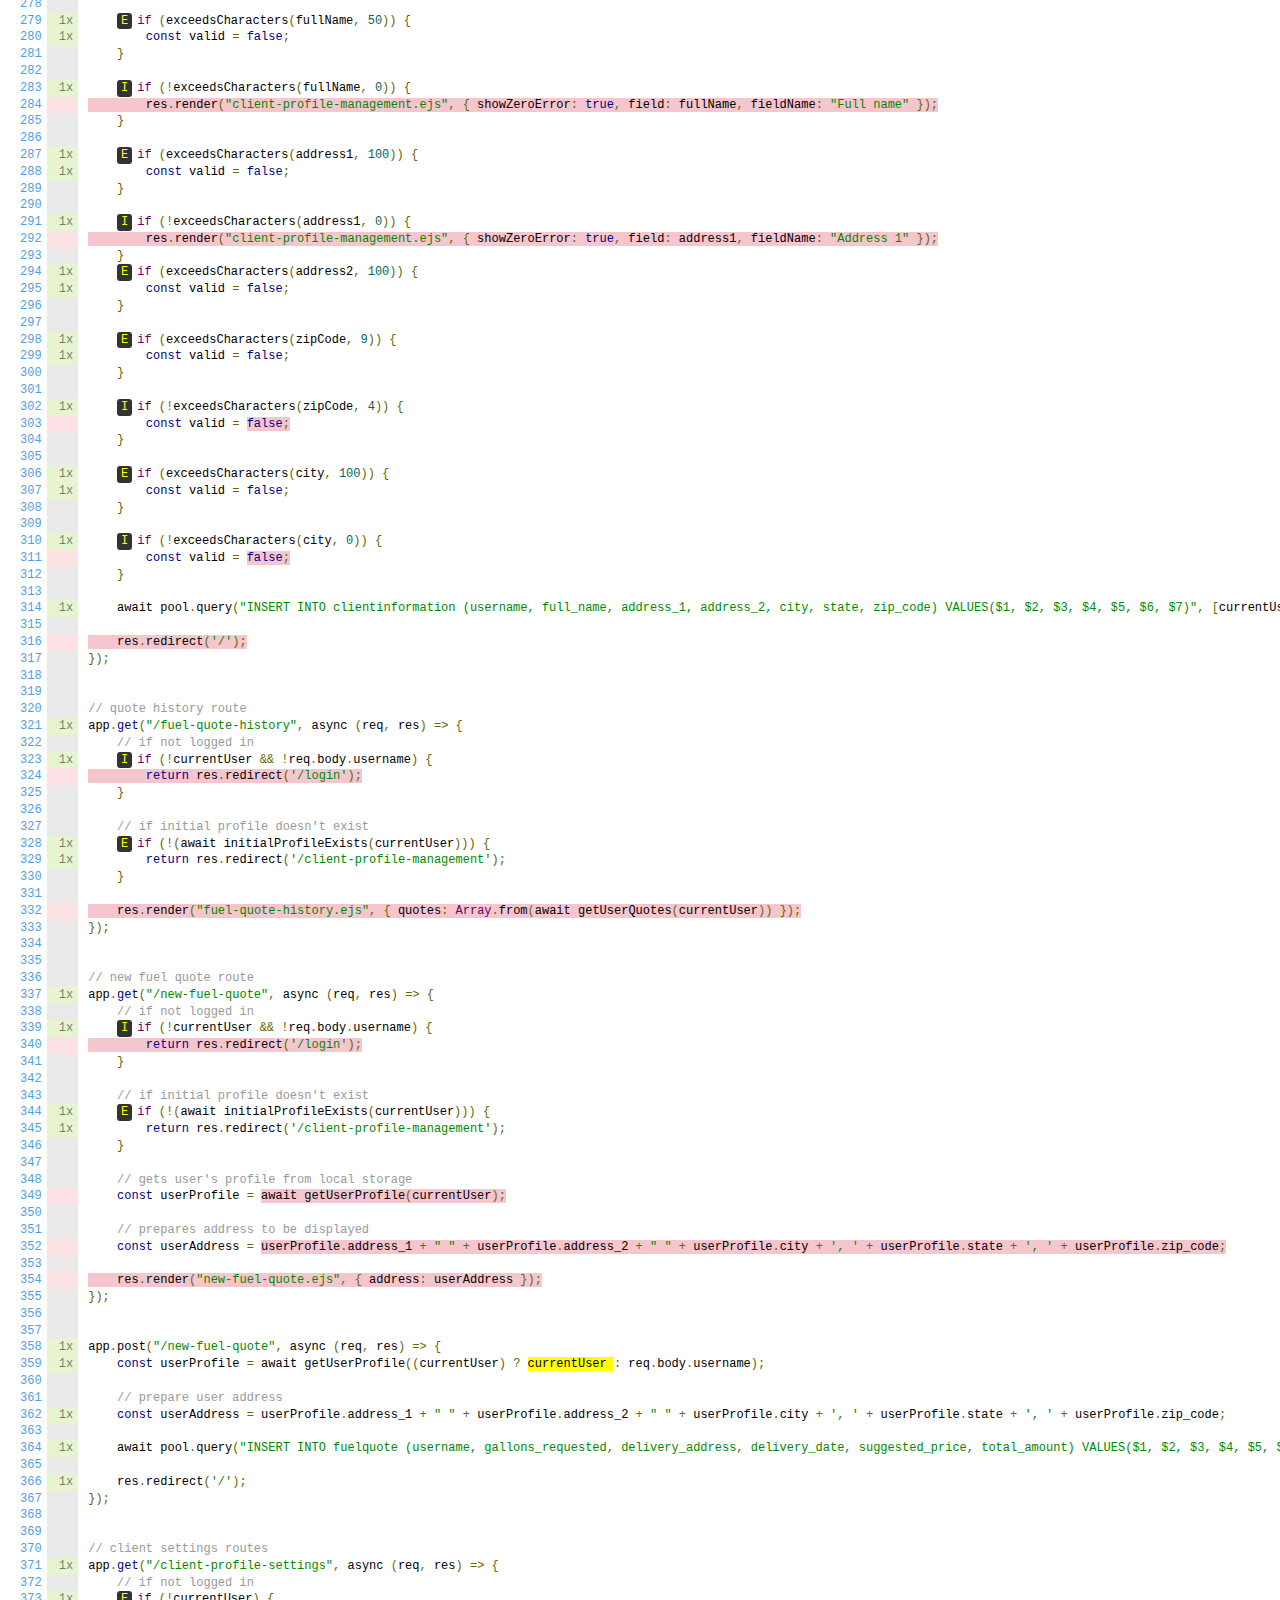
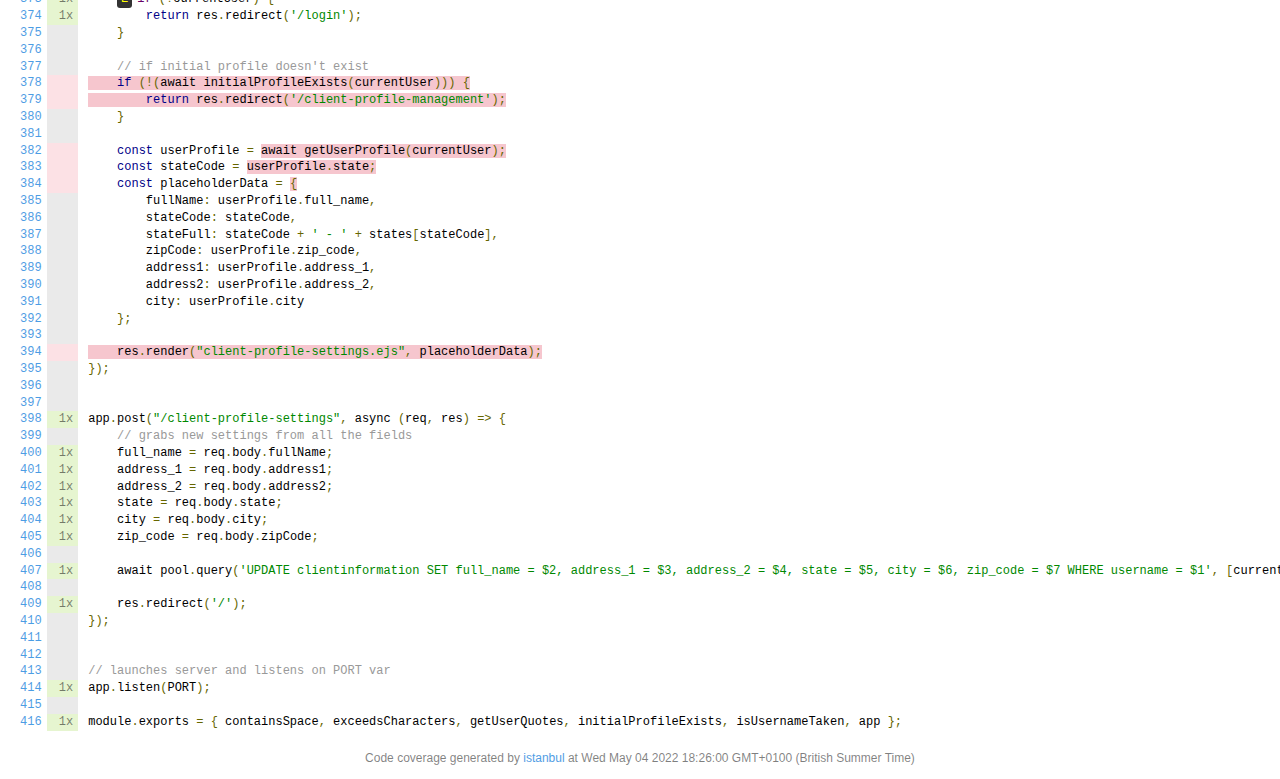
<file: coverage/lcov-report/Fuel Quote Web App/server.js.html>
<!doctype html>
<html lang="en">

<head>
    <title>Code coverage report for Fuel Quote Web App/server.js</title>
    <meta charset="utf-8" />
    <link rel="stylesheet" href="../prettify.css" />
    <link rel="stylesheet" href="../base.css" />
    <link rel="shortcut icon" type="image/x-icon" href="../favicon.png" />
    <meta name="viewport" content="width=device-width, initial-scale=1" />
    <style type='text/css'>
        .coverage-summary .sorter {
            background-image: url(../sort-arrow-sprite.png);
        }
    </style>
</head>
    
<body>
<div class='wrapper'>
    <div class='pad1'>
        <h1><a href="../index.html">All files</a> / <a href="index.html">Fuel Quote Web App</a> server.js</h1>
        <div class='clearfix'>
            
            <div class='fl pad1y space-right2'>
                <span class="strong">78.37% </span>
                <span class="quiet">Statements</span>
                <span class='fraction'>116/148</span>
            </div>
        
            
            <div class='fl pad1y space-right2'>
                <span class="strong">51.56% </span>
                <span class="quiet">Branches</span>
                <span class='fraction'>33/64</span>
            </div>
        
            
            <div class='fl pad1y space-right2'>
                <span class="strong">100% </span>
                <span class="quiet">Functions</span>
                <span class='fraction'>21/21</span>
            </div>
        
            
            <div class='fl pad1y space-right2'>
                <span class="strong">78.37% </span>
                <span class="quiet">Lines</span>
                <span class='fraction'>116/148</span>
            </div>
        
            
        </div>
        <p class="quiet">
            Press <em>n</em> or <em>j</em> to go to the next uncovered block, <em>b</em>, <em>p</em> or <em>k</em> for the previous block.
        </p>
        <template id="filterTemplate">
            <div class="quiet">
                Filter:
                <input oninput="onInput()" type="search" id="fileSearch">
            </div>
        </template>
    </div>
    <div class='status-line medium'></div>
    <pre><table class="coverage">
<tr><td class="line-count quiet"><a name='L1'></a><a href='#L1'>1</a>
<a name='L2'></a><a href='#L2'>2</a>
<a name='L3'></a><a href='#L3'>3</a>
<a name='L4'></a><a href='#L4'>4</a>
<a name='L5'></a><a href='#L5'>5</a>
<a name='L6'></a><a href='#L6'>6</a>
<a name='L7'></a><a href='#L7'>7</a>
<a name='L8'></a><a href='#L8'>8</a>
<a name='L9'></a><a href='#L9'>9</a>
<a name='L10'></a><a href='#L10'>10</a>
<a name='L11'></a><a href='#L11'>11</a>
<a name='L12'></a><a href='#L12'>12</a>
<a name='L13'></a><a href='#L13'>13</a>
<a name='L14'></a><a href='#L14'>14</a>
<a name='L15'></a><a href='#L15'>15</a>
<a name='L16'></a><a href='#L16'>16</a>
<a name='L17'></a><a href='#L17'>17</a>
<a name='L18'></a><a href='#L18'>18</a>
<a name='L19'></a><a href='#L19'>19</a>
<a name='L20'></a><a href='#L20'>20</a>
<a name='L21'></a><a href='#L21'>21</a>
<a name='L22'></a><a href='#L22'>22</a>
<a name='L23'></a><a href='#L23'>23</a>
<a name='L24'></a><a href='#L24'>24</a>
<a name='L25'></a><a href='#L25'>25</a>
<a name='L26'></a><a href='#L26'>26</a>
<a name='L27'></a><a href='#L27'>27</a>
<a name='L28'></a><a href='#L28'>28</a>
<a name='L29'></a><a href='#L29'>29</a>
<a name='L30'></a><a href='#L30'>30</a>
<a name='L31'></a><a href='#L31'>31</a>
<a name='L32'></a><a href='#L32'>32</a>
<a name='L33'></a><a href='#L33'>33</a>
<a name='L34'></a><a href='#L34'>34</a>
<a name='L35'></a><a href='#L35'>35</a>
<a name='L36'></a><a href='#L36'>36</a>
<a name='L37'></a><a href='#L37'>37</a>
<a name='L38'></a><a href='#L38'>38</a>
<a name='L39'></a><a href='#L39'>39</a>
<a name='L40'></a><a href='#L40'>40</a>
<a name='L41'></a><a href='#L41'>41</a>
<a name='L42'></a><a href='#L42'>42</a>
<a name='L43'></a><a href='#L43'>43</a>
<a name='L44'></a><a href='#L44'>44</a>
<a name='L45'></a><a href='#L45'>45</a>
<a name='L46'></a><a href='#L46'>46</a>
<a name='L47'></a><a href='#L47'>47</a>
<a name='L48'></a><a href='#L48'>48</a>
<a name='L49'></a><a href='#L49'>49</a>
<a name='L50'></a><a href='#L50'>50</a>
<a name='L51'></a><a href='#L51'>51</a>
<a name='L52'></a><a href='#L52'>52</a>
<a name='L53'></a><a href='#L53'>53</a>
<a name='L54'></a><a href='#L54'>54</a>
<a name='L55'></a><a href='#L55'>55</a>
<a name='L56'></a><a href='#L56'>56</a>
<a name='L57'></a><a href='#L57'>57</a>
<a name='L58'></a><a href='#L58'>58</a>
<a name='L59'></a><a href='#L59'>59</a>
<a name='L60'></a><a href='#L60'>60</a>
<a name='L61'></a><a href='#L61'>61</a>
<a name='L62'></a><a href='#L62'>62</a>
<a name='L63'></a><a href='#L63'>63</a>
<a name='L64'></a><a href='#L64'>64</a>
<a name='L65'></a><a href='#L65'>65</a>
<a name='L66'></a><a href='#L66'>66</a>
<a name='L67'></a><a href='#L67'>67</a>
<a name='L68'></a><a href='#L68'>68</a>
<a name='L69'></a><a href='#L69'>69</a>
<a name='L70'></a><a href='#L70'>70</a>
<a name='L71'></a><a href='#L71'>71</a>
<a name='L72'></a><a href='#L72'>72</a>
<a name='L73'></a><a href='#L73'>73</a>
<a name='L74'></a><a href='#L74'>74</a>
<a name='L75'></a><a href='#L75'>75</a>
<a name='L76'></a><a href='#L76'>76</a>
<a name='L77'></a><a href='#L77'>77</a>
<a name='L78'></a><a href='#L78'>78</a>
<a name='L79'></a><a href='#L79'>79</a>
<a name='L80'></a><a href='#L80'>80</a>
<a name='L81'></a><a href='#L81'>81</a>
<a name='L82'></a><a href='#L82'>82</a>
<a name='L83'></a><a href='#L83'>83</a>
<a name='L84'></a><a href='#L84'>84</a>
<a name='L85'></a><a href='#L85'>85</a>
<a name='L86'></a><a href='#L86'>86</a>
<a name='L87'></a><a href='#L87'>87</a>
<a name='L88'></a><a href='#L88'>88</a>
<a name='L89'></a><a href='#L89'>89</a>
<a name='L90'></a><a href='#L90'>90</a>
<a name='L91'></a><a href='#L91'>91</a>
<a name='L92'></a><a href='#L92'>92</a>
<a name='L93'></a><a href='#L93'>93</a>
<a name='L94'></a><a href='#L94'>94</a>
<a name='L95'></a><a href='#L95'>95</a>
<a name='L96'></a><a href='#L96'>96</a>
<a name='L97'></a><a href='#L97'>97</a>
<a name='L98'></a><a href='#L98'>98</a>
<a name='L99'></a><a href='#L99'>99</a>
<a name='L100'></a><a href='#L100'>100</a>
<a name='L101'></a><a href='#L101'>101</a>
<a name='L102'></a><a href='#L102'>102</a>
<a name='L103'></a><a href='#L103'>103</a>
<a name='L104'></a><a href='#L104'>104</a>
<a name='L105'></a><a href='#L105'>105</a>
<a name='L106'></a><a href='#L106'>106</a>
<a name='L107'></a><a href='#L107'>107</a>
<a name='L108'></a><a href='#L108'>108</a>
<a name='L109'></a><a href='#L109'>109</a>
<a name='L110'></a><a href='#L110'>110</a>
<a name='L111'></a><a href='#L111'>111</a>
<a name='L112'></a><a href='#L112'>112</a>
<a name='L113'></a><a href='#L113'>113</a>
<a name='L114'></a><a href='#L114'>114</a>
<a name='L115'></a><a href='#L115'>115</a>
<a name='L116'></a><a href='#L116'>116</a>
<a name='L117'></a><a href='#L117'>117</a>
<a name='L118'></a><a href='#L118'>118</a>
<a name='L119'></a><a href='#L119'>119</a>
<a name='L120'></a><a href='#L120'>120</a>
<a name='L121'></a><a href='#L121'>121</a>
<a name='L122'></a><a href='#L122'>122</a>
<a name='L123'></a><a href='#L123'>123</a>
<a name='L124'></a><a href='#L124'>124</a>
<a name='L125'></a><a href='#L125'>125</a>
<a name='L126'></a><a href='#L126'>126</a>
<a name='L127'></a><a href='#L127'>127</a>
<a name='L128'></a><a href='#L128'>128</a>
<a name='L129'></a><a href='#L129'>129</a>
<a name='L130'></a><a href='#L130'>130</a>
<a name='L131'></a><a href='#L131'>131</a>
<a name='L132'></a><a href='#L132'>132</a>
<a name='L133'></a><a href='#L133'>133</a>
<a name='L134'></a><a href='#L134'>134</a>
<a name='L135'></a><a href='#L135'>135</a>
<a name='L136'></a><a href='#L136'>136</a>
<a name='L137'></a><a href='#L137'>137</a>
<a name='L138'></a><a href='#L138'>138</a>
<a name='L139'></a><a href='#L139'>139</a>
<a name='L140'></a><a href='#L140'>140</a>
<a name='L141'></a><a href='#L141'>141</a>
<a name='L142'></a><a href='#L142'>142</a>
<a name='L143'></a><a href='#L143'>143</a>
<a name='L144'></a><a href='#L144'>144</a>
<a name='L145'></a><a href='#L145'>145</a>
<a name='L146'></a><a href='#L146'>146</a>
<a name='L147'></a><a href='#L147'>147</a>
<a name='L148'></a><a href='#L148'>148</a>
<a name='L149'></a><a href='#L149'>149</a>
<a name='L150'></a><a href='#L150'>150</a>
<a name='L151'></a><a href='#L151'>151</a>
<a name='L152'></a><a href='#L152'>152</a>
<a name='L153'></a><a href='#L153'>153</a>
<a name='L154'></a><a href='#L154'>154</a>
<a name='L155'></a><a href='#L155'>155</a>
<a name='L156'></a><a href='#L156'>156</a>
<a name='L157'></a><a href='#L157'>157</a>
<a name='L158'></a><a href='#L158'>158</a>
<a name='L159'></a><a href='#L159'>159</a>
<a name='L160'></a><a href='#L160'>160</a>
<a name='L161'></a><a href='#L161'>161</a>
<a name='L162'></a><a href='#L162'>162</a>
<a name='L163'></a><a href='#L163'>163</a>
<a name='L164'></a><a href='#L164'>164</a>
<a name='L165'></a><a href='#L165'>165</a>
<a name='L166'></a><a href='#L166'>166</a>
<a name='L167'></a><a href='#L167'>167</a>
<a name='L168'></a><a href='#L168'>168</a>
<a name='L169'></a><a href='#L169'>169</a>
<a name='L170'></a><a href='#L170'>170</a>
<a name='L171'></a><a href='#L171'>171</a>
<a name='L172'></a><a href='#L172'>172</a>
<a name='L173'></a><a href='#L173'>173</a>
<a name='L174'></a><a href='#L174'>174</a>
<a name='L175'></a><a href='#L175'>175</a>
<a name='L176'></a><a href='#L176'>176</a>
<a name='L177'></a><a href='#L177'>177</a>
<a name='L178'></a><a href='#L178'>178</a>
<a name='L179'></a><a href='#L179'>179</a>
<a name='L180'></a><a href='#L180'>180</a>
<a name='L181'></a><a href='#L181'>181</a>
<a name='L182'></a><a href='#L182'>182</a>
<a name='L183'></a><a href='#L183'>183</a>
<a name='L184'></a><a href='#L184'>184</a>
<a name='L185'></a><a href='#L185'>185</a>
<a name='L186'></a><a href='#L186'>186</a>
<a name='L187'></a><a href='#L187'>187</a>
<a name='L188'></a><a href='#L188'>188</a>
<a name='L189'></a><a href='#L189'>189</a>
<a name='L190'></a><a href='#L190'>190</a>
<a name='L191'></a><a href='#L191'>191</a>
<a name='L192'></a><a href='#L192'>192</a>
<a name='L193'></a><a href='#L193'>193</a>
<a name='L194'></a><a href='#L194'>194</a>
<a name='L195'></a><a href='#L195'>195</a>
<a name='L196'></a><a href='#L196'>196</a>
<a name='L197'></a><a href='#L197'>197</a>
<a name='L198'></a><a href='#L198'>198</a>
<a name='L199'></a><a href='#L199'>199</a>
<a name='L200'></a><a href='#L200'>200</a>
<a name='L201'></a><a href='#L201'>201</a>
<a name='L202'></a><a href='#L202'>202</a>
<a name='L203'></a><a href='#L203'>203</a>
<a name='L204'></a><a href='#L204'>204</a>
<a name='L205'></a><a href='#L205'>205</a>
<a name='L206'></a><a href='#L206'>206</a>
<a name='L207'></a><a href='#L207'>207</a>
<a name='L208'></a><a href='#L208'>208</a>
<a name='L209'></a><a href='#L209'>209</a>
<a name='L210'></a><a href='#L210'>210</a>
<a name='L211'></a><a href='#L211'>211</a>
<a name='L212'></a><a href='#L212'>212</a>
<a name='L213'></a><a href='#L213'>213</a>
<a name='L214'></a><a href='#L214'>214</a>
<a name='L215'></a><a href='#L215'>215</a>
<a name='L216'></a><a href='#L216'>216</a>
<a name='L217'></a><a href='#L217'>217</a>
<a name='L218'></a><a href='#L218'>218</a>
<a name='L219'></a><a href='#L219'>219</a>
<a name='L220'></a><a href='#L220'>220</a>
<a name='L221'></a><a href='#L221'>221</a>
<a name='L222'></a><a href='#L222'>222</a>
<a name='L223'></a><a href='#L223'>223</a>
<a name='L224'></a><a href='#L224'>224</a>
<a name='L225'></a><a href='#L225'>225</a>
<a name='L226'></a><a href='#L226'>226</a>
<a name='L227'></a><a href='#L227'>227</a>
<a name='L228'></a><a href='#L228'>228</a>
<a name='L229'></a><a href='#L229'>229</a>
<a name='L230'></a><a href='#L230'>230</a>
<a name='L231'></a><a href='#L231'>231</a>
<a name='L232'></a><a href='#L232'>232</a>
<a name='L233'></a><a href='#L233'>233</a>
<a name='L234'></a><a href='#L234'>234</a>
<a name='L235'></a><a href='#L235'>235</a>
<a name='L236'></a><a href='#L236'>236</a>
<a name='L237'></a><a href='#L237'>237</a>
<a name='L238'></a><a href='#L238'>238</a>
<a name='L239'></a><a href='#L239'>239</a>
<a name='L240'></a><a href='#L240'>240</a>
<a name='L241'></a><a href='#L241'>241</a>
<a name='L242'></a><a href='#L242'>242</a>
<a name='L243'></a><a href='#L243'>243</a>
<a name='L244'></a><a href='#L244'>244</a>
<a name='L245'></a><a href='#L245'>245</a>
<a name='L246'></a><a href='#L246'>246</a>
<a name='L247'></a><a href='#L247'>247</a>
<a name='L248'></a><a href='#L248'>248</a>
<a name='L249'></a><a href='#L249'>249</a>
<a name='L250'></a><a href='#L250'>250</a>
<a name='L251'></a><a href='#L251'>251</a>
<a name='L252'></a><a href='#L252'>252</a>
<a name='L253'></a><a href='#L253'>253</a>
<a name='L254'></a><a href='#L254'>254</a>
<a name='L255'></a><a href='#L255'>255</a>
<a name='L256'></a><a href='#L256'>256</a>
<a name='L257'></a><a href='#L257'>257</a>
<a name='L258'></a><a href='#L258'>258</a>
<a name='L259'></a><a href='#L259'>259</a>
<a name='L260'></a><a href='#L260'>260</a>
<a name='L261'></a><a href='#L261'>261</a>
<a name='L262'></a><a href='#L262'>262</a>
<a name='L263'></a><a href='#L263'>263</a>
<a name='L264'></a><a href='#L264'>264</a>
<a name='L265'></a><a href='#L265'>265</a>
<a name='L266'></a><a href='#L266'>266</a>
<a name='L267'></a><a href='#L267'>267</a>
<a name='L268'></a><a href='#L268'>268</a>
<a name='L269'></a><a href='#L269'>269</a>
<a name='L270'></a><a href='#L270'>270</a>
<a name='L271'></a><a href='#L271'>271</a>
<a name='L272'></a><a href='#L272'>272</a>
<a name='L273'></a><a href='#L273'>273</a>
<a name='L274'></a><a href='#L274'>274</a>
<a name='L275'></a><a href='#L275'>275</a>
<a name='L276'></a><a href='#L276'>276</a>
<a name='L277'></a><a href='#L277'>277</a>
<a name='L278'></a><a href='#L278'>278</a>
<a name='L279'></a><a href='#L279'>279</a>
<a name='L280'></a><a href='#L280'>280</a>
<a name='L281'></a><a href='#L281'>281</a>
<a name='L282'></a><a href='#L282'>282</a>
<a name='L283'></a><a href='#L283'>283</a>
<a name='L284'></a><a href='#L284'>284</a>
<a name='L285'></a><a href='#L285'>285</a>
<a name='L286'></a><a href='#L286'>286</a>
<a name='L287'></a><a href='#L287'>287</a>
<a name='L288'></a><a href='#L288'>288</a>
<a name='L289'></a><a href='#L289'>289</a>
<a name='L290'></a><a href='#L290'>290</a>
<a name='L291'></a><a href='#L291'>291</a>
<a name='L292'></a><a href='#L292'>292</a>
<a name='L293'></a><a href='#L293'>293</a>
<a name='L294'></a><a href='#L294'>294</a>
<a name='L295'></a><a href='#L295'>295</a>
<a name='L296'></a><a href='#L296'>296</a>
<a name='L297'></a><a href='#L297'>297</a>
<a name='L298'></a><a href='#L298'>298</a>
<a name='L299'></a><a href='#L299'>299</a>
<a name='L300'></a><a href='#L300'>300</a>
<a name='L301'></a><a href='#L301'>301</a>
<a name='L302'></a><a href='#L302'>302</a>
<a name='L303'></a><a href='#L303'>303</a>
<a name='L304'></a><a href='#L304'>304</a>
<a name='L305'></a><a href='#L305'>305</a>
<a name='L306'></a><a href='#L306'>306</a>
<a name='L307'></a><a href='#L307'>307</a>
<a name='L308'></a><a href='#L308'>308</a>
<a name='L309'></a><a href='#L309'>309</a>
<a name='L310'></a><a href='#L310'>310</a>
<a name='L311'></a><a href='#L311'>311</a>
<a name='L312'></a><a href='#L312'>312</a>
<a name='L313'></a><a href='#L313'>313</a>
<a name='L314'></a><a href='#L314'>314</a>
<a name='L315'></a><a href='#L315'>315</a>
<a name='L316'></a><a href='#L316'>316</a>
<a name='L317'></a><a href='#L317'>317</a>
<a name='L318'></a><a href='#L318'>318</a>
<a name='L319'></a><a href='#L319'>319</a>
<a name='L320'></a><a href='#L320'>320</a>
<a name='L321'></a><a href='#L321'>321</a>
<a name='L322'></a><a href='#L322'>322</a>
<a name='L323'></a><a href='#L323'>323</a>
<a name='L324'></a><a href='#L324'>324</a>
<a name='L325'></a><a href='#L325'>325</a>
<a name='L326'></a><a href='#L326'>326</a>
<a name='L327'></a><a href='#L327'>327</a>
<a name='L328'></a><a href='#L328'>328</a>
<a name='L329'></a><a href='#L329'>329</a>
<a name='L330'></a><a href='#L330'>330</a>
<a name='L331'></a><a href='#L331'>331</a>
<a name='L332'></a><a href='#L332'>332</a>
<a name='L333'></a><a href='#L333'>333</a>
<a name='L334'></a><a href='#L334'>334</a>
<a name='L335'></a><a href='#L335'>335</a>
<a name='L336'></a><a href='#L336'>336</a>
<a name='L337'></a><a href='#L337'>337</a>
<a name='L338'></a><a href='#L338'>338</a>
<a name='L339'></a><a href='#L339'>339</a>
<a name='L340'></a><a href='#L340'>340</a>
<a name='L341'></a><a href='#L341'>341</a>
<a name='L342'></a><a href='#L342'>342</a>
<a name='L343'></a><a href='#L343'>343</a>
<a name='L344'></a><a href='#L344'>344</a>
<a name='L345'></a><a href='#L345'>345</a>
<a name='L346'></a><a href='#L346'>346</a>
<a name='L347'></a><a href='#L347'>347</a>
<a name='L348'></a><a href='#L348'>348</a>
<a name='L349'></a><a href='#L349'>349</a>
<a name='L350'></a><a href='#L350'>350</a>
<a name='L351'></a><a href='#L351'>351</a>
<a name='L352'></a><a href='#L352'>352</a>
<a name='L353'></a><a href='#L353'>353</a>
<a name='L354'></a><a href='#L354'>354</a>
<a name='L355'></a><a href='#L355'>355</a>
<a name='L356'></a><a href='#L356'>356</a>
<a name='L357'></a><a href='#L357'>357</a>
<a name='L358'></a><a href='#L358'>358</a>
<a name='L359'></a><a href='#L359'>359</a>
<a name='L360'></a><a href='#L360'>360</a>
<a name='L361'></a><a href='#L361'>361</a>
<a name='L362'></a><a href='#L362'>362</a>
<a name='L363'></a><a href='#L363'>363</a>
<a name='L364'></a><a href='#L364'>364</a>
<a name='L365'></a><a href='#L365'>365</a>
<a name='L366'></a><a href='#L366'>366</a>
<a name='L367'></a><a href='#L367'>367</a>
<a name='L368'></a><a href='#L368'>368</a>
<a name='L369'></a><a href='#L369'>369</a>
<a name='L370'></a><a href='#L370'>370</a>
<a name='L371'></a><a href='#L371'>371</a>
<a name='L372'></a><a href='#L372'>372</a>
<a name='L373'></a><a href='#L373'>373</a>
<a name='L374'></a><a href='#L374'>374</a>
<a name='L375'></a><a href='#L375'>375</a>
<a name='L376'></a><a href='#L376'>376</a>
<a name='L377'></a><a href='#L377'>377</a>
<a name='L378'></a><a href='#L378'>378</a>
<a name='L379'></a><a href='#L379'>379</a>
<a name='L380'></a><a href='#L380'>380</a>
<a name='L381'></a><a href='#L381'>381</a>
<a name='L382'></a><a href='#L382'>382</a>
<a name='L383'></a><a href='#L383'>383</a>
<a name='L384'></a><a href='#L384'>384</a>
<a name='L385'></a><a href='#L385'>385</a>
<a name='L386'></a><a href='#L386'>386</a>
<a name='L387'></a><a href='#L387'>387</a>
<a name='L388'></a><a href='#L388'>388</a>
<a name='L389'></a><a href='#L389'>389</a>
<a name='L390'></a><a href='#L390'>390</a>
<a name='L391'></a><a href='#L391'>391</a>
<a name='L392'></a><a href='#L392'>392</a>
<a name='L393'></a><a href='#L393'>393</a>
<a name='L394'></a><a href='#L394'>394</a>
<a name='L395'></a><a href='#L395'>395</a>
<a name='L396'></a><a href='#L396'>396</a>
<a name='L397'></a><a href='#L397'>397</a>
<a name='L398'></a><a href='#L398'>398</a>
<a name='L399'></a><a href='#L399'>399</a>
<a name='L400'></a><a href='#L400'>400</a>
<a name='L401'></a><a href='#L401'>401</a>
<a name='L402'></a><a href='#L402'>402</a>
<a name='L403'></a><a href='#L403'>403</a>
<a name='L404'></a><a href='#L404'>404</a>
<a name='L405'></a><a href='#L405'>405</a>
<a name='L406'></a><a href='#L406'>406</a>
<a name='L407'></a><a href='#L407'>407</a>
<a name='L408'></a><a href='#L408'>408</a>
<a name='L409'></a><a href='#L409'>409</a>
<a name='L410'></a><a href='#L410'>410</a>
<a name='L411'></a><a href='#L411'>411</a>
<a name='L412'></a><a href='#L412'>412</a>
<a name='L413'></a><a href='#L413'>413</a>
<a name='L414'></a><a href='#L414'>414</a>
<a name='L415'></a><a href='#L415'>415</a>
<a name='L416'></a><a href='#L416'>416</a></td><td class="line-coverage quiet"><span class="cline-any cline-neutral">&nbsp;</span>
<span class="cline-any cline-neutral">&nbsp;</span>
<span class="cline-any cline-neutral">&nbsp;</span>
<span class="cline-any cline-neutral">&nbsp;</span>
<span class="cline-any cline-yes">1x</span>
<span class="cline-any cline-yes">1x</span>
<span class="cline-any cline-neutral">&nbsp;</span>
<span class="cline-any cline-yes">1x</span>
<span class="cline-any cline-neutral">&nbsp;</span>
<span class="cline-any cline-yes">1x</span>
<span class="cline-any cline-neutral">&nbsp;</span>
<span class="cline-any cline-neutral">&nbsp;</span>
<span class="cline-any cline-neutral">&nbsp;</span>
<span class="cline-any cline-neutral">&nbsp;</span>
<span class="cline-any cline-neutral">&nbsp;</span>
<span class="cline-any cline-neutral">&nbsp;</span>
<span class="cline-any cline-yes">1x</span>
<span class="cline-any cline-neutral">&nbsp;</span>
<span class="cline-any cline-neutral">&nbsp;</span>
<span class="cline-any cline-yes">1x</span>
<span class="cline-any cline-neutral">&nbsp;</span>
<span class="cline-any cline-neutral">&nbsp;</span>
<span class="cline-any cline-yes">1x</span>
<span class="cline-any cline-neutral">&nbsp;</span>
<span class="cline-any cline-neutral">&nbsp;</span>
<span class="cline-any cline-neutral">&nbsp;</span>
<span class="cline-any cline-neutral">&nbsp;</span>
<span class="cline-any cline-yes">1x</span>
<span class="cline-any cline-neutral">&nbsp;</span>
<span class="cline-any cline-neutral">&nbsp;</span>
<span class="cline-any cline-yes">1x</span>
<span class="cline-any cline-neutral">&nbsp;</span>
<span class="cline-any cline-neutral">&nbsp;</span>
<span class="cline-any cline-neutral">&nbsp;</span>
<span class="cline-any cline-neutral">&nbsp;</span>
<span class="cline-any cline-neutral">&nbsp;</span>
<span class="cline-any cline-neutral">&nbsp;</span>
<span class="cline-any cline-yes">1x</span>
<span class="cline-any cline-neutral">&nbsp;</span>
<span class="cline-any cline-yes">1x</span>
<span class="cline-any cline-neutral">&nbsp;</span>
<span class="cline-any cline-neutral">&nbsp;</span>
<span class="cline-any cline-neutral">&nbsp;</span>
<span class="cline-any cline-neutral">&nbsp;</span>
<span class="cline-any cline-neutral">&nbsp;</span>
<span class="cline-any cline-neutral">&nbsp;</span>
<span class="cline-any cline-neutral">&nbsp;</span>
<span class="cline-any cline-neutral">&nbsp;</span>
<span class="cline-any cline-neutral">&nbsp;</span>
<span class="cline-any cline-neutral">&nbsp;</span>
<span class="cline-any cline-neutral">&nbsp;</span>
<span class="cline-any cline-neutral">&nbsp;</span>
<span class="cline-any cline-neutral">&nbsp;</span>
<span class="cline-any cline-neutral">&nbsp;</span>
<span class="cline-any cline-neutral">&nbsp;</span>
<span class="cline-any cline-neutral">&nbsp;</span>
<span class="cline-any cline-neutral">&nbsp;</span>
<span class="cline-any cline-neutral">&nbsp;</span>
<span class="cline-any cline-neutral">&nbsp;</span>
<span class="cline-any cline-neutral">&nbsp;</span>
<span class="cline-any cline-neutral">&nbsp;</span>
<span class="cline-any cline-neutral">&nbsp;</span>
<span class="cline-any cline-neutral">&nbsp;</span>
<span class="cline-any cline-neutral">&nbsp;</span>
<span class="cline-any cline-neutral">&nbsp;</span>
<span class="cline-any cline-neutral">&nbsp;</span>
<span class="cline-any cline-neutral">&nbsp;</span>
<span class="cline-any cline-neutral">&nbsp;</span>
<span class="cline-any cline-neutral">&nbsp;</span>
<span class="cline-any cline-neutral">&nbsp;</span>
<span class="cline-any cline-neutral">&nbsp;</span>
<span class="cline-any cline-neutral">&nbsp;</span>
<span class="cline-any cline-neutral">&nbsp;</span>
<span class="cline-any cline-neutral">&nbsp;</span>
<span class="cline-any cline-neutral">&nbsp;</span>
<span class="cline-any cline-neutral">&nbsp;</span>
<span class="cline-any cline-neutral">&nbsp;</span>
<span class="cline-any cline-neutral">&nbsp;</span>
<span class="cline-any cline-neutral">&nbsp;</span>
<span class="cline-any cline-neutral">&nbsp;</span>
<span class="cline-any cline-neutral">&nbsp;</span>
<span class="cline-any cline-neutral">&nbsp;</span>
<span class="cline-any cline-neutral">&nbsp;</span>
<span class="cline-any cline-neutral">&nbsp;</span>
<span class="cline-any cline-neutral">&nbsp;</span>
<span class="cline-any cline-neutral">&nbsp;</span>
<span class="cline-any cline-neutral">&nbsp;</span>
<span class="cline-any cline-neutral">&nbsp;</span>
<span class="cline-any cline-neutral">&nbsp;</span>
<span class="cline-any cline-neutral">&nbsp;</span>
<span class="cline-any cline-neutral">&nbsp;</span>
<span class="cline-any cline-neutral">&nbsp;</span>
<span class="cline-any cline-neutral">&nbsp;</span>
<span class="cline-any cline-neutral">&nbsp;</span>
<span class="cline-any cline-neutral">&nbsp;</span>
<span class="cline-any cline-neutral">&nbsp;</span>
<span class="cline-any cline-neutral">&nbsp;</span>
<span class="cline-any cline-yes">1x</span>
<span class="cline-any cline-yes">1x</span>
<span class="cline-any cline-neutral">&nbsp;</span>
<span class="cline-any cline-neutral">&nbsp;</span>
<span class="cline-any cline-neutral">&nbsp;</span>
<span class="cline-any cline-yes">1x</span>
<span class="cline-any cline-yes">1x</span>
<span class="cline-any cline-neutral">&nbsp;</span>
<span class="cline-any cline-neutral">&nbsp;</span>
<span class="cline-any cline-yes">1x</span>
<span class="cline-any cline-yes">6x</span>
<span class="cline-any cline-neutral">&nbsp;</span>
<span class="cline-any cline-neutral">&nbsp;</span>
<span class="cline-any cline-yes">1x</span>
<span class="cline-any cline-yes">11x</span>
<span class="cline-any cline-neutral">&nbsp;</span>
<span class="cline-any cline-neutral">&nbsp;</span>
<span class="cline-any cline-neutral">&nbsp;</span>
<span class="cline-any cline-yes">1x</span>
<span class="cline-any cline-yes">1x</span>
<span class="cline-any cline-neutral">&nbsp;</span>
<span class="cline-any cline-neutral">&nbsp;</span>
<span class="cline-any cline-neutral">&nbsp;</span>
<span class="cline-any cline-yes">1x</span>
<span class="cline-any cline-yes">4x</span>
<span class="cline-any cline-neutral">&nbsp;</span>
<span class="cline-any cline-neutral">&nbsp;</span>
<span class="cline-any cline-neutral">&nbsp;</span>
<span class="cline-any cline-neutral">&nbsp;</span>
<span class="cline-any cline-neutral">&nbsp;</span>
<span class="cline-any cline-neutral">&nbsp;</span>
<span class="cline-any cline-neutral">&nbsp;</span>
<span class="cline-any cline-yes">1x</span>
<span class="cline-any cline-yes">1x</span>
<span class="cline-any cline-no">&nbsp;</span>
<span class="cline-any cline-neutral">&nbsp;</span>
<span class="cline-any cline-neutral">&nbsp;</span>
<span class="cline-any cline-yes">1x</span>
<span class="cline-any cline-yes">1x</span>
<span class="cline-any cline-neutral">&nbsp;</span>
<span class="cline-any cline-neutral">&nbsp;</span>
<span class="cline-any cline-no">&nbsp;</span>
<span class="cline-any cline-neutral">&nbsp;</span>
<span class="cline-any cline-neutral">&nbsp;</span>
<span class="cline-any cline-neutral">&nbsp;</span>
<span class="cline-any cline-neutral">&nbsp;</span>
<span class="cline-any cline-yes">1x</span>
<span class="cline-any cline-yes">1x</span>
<span class="cline-any cline-no">&nbsp;</span>
<span class="cline-any cline-neutral">&nbsp;</span>
<span class="cline-any cline-yes">1x</span>
<span class="cline-any cline-neutral">&nbsp;</span>
<span class="cline-any cline-neutral">&nbsp;</span>
<span class="cline-any cline-neutral">&nbsp;</span>
<span class="cline-any cline-yes">1x</span>
<span class="cline-any cline-yes">1x</span>
<span class="cline-any cline-no">&nbsp;</span>
<span class="cline-any cline-neutral">&nbsp;</span>
<span class="cline-any cline-neutral">&nbsp;</span>
<span class="cline-any cline-yes">1x</span>
<span class="cline-any cline-neutral">&nbsp;</span>
<span class="cline-any cline-neutral">&nbsp;</span>
<span class="cline-any cline-yes">1x</span>
<span class="cline-any cline-no">&nbsp;</span>
<span class="cline-any cline-neutral">&nbsp;</span>
<span class="cline-any cline-neutral">&nbsp;</span>
<span class="cline-any cline-yes">1x</span>
<span class="cline-any cline-neutral">&nbsp;</span>
<span class="cline-any cline-yes">1x</span>
<span class="cline-any cline-neutral">&nbsp;</span>
<span class="cline-any cline-yes">1x</span>
<span class="cline-any cline-neutral">&nbsp;</span>
<span class="cline-any cline-yes">1x</span>
<span class="cline-any cline-neutral">&nbsp;</span>
<span class="cline-any cline-yes">1x</span>
<span class="cline-any cline-no">&nbsp;</span>
<span class="cline-any cline-neutral">&nbsp;</span>
<span class="cline-any cline-neutral">&nbsp;</span>
<span class="cline-any cline-yes">1x</span>
<span class="cline-any cline-neutral">&nbsp;</span>
<span class="cline-any cline-neutral">&nbsp;</span>
<span class="cline-any cline-no">&nbsp;</span>
<span class="cline-any cline-neutral">&nbsp;</span>
<span class="cline-any cline-neutral">&nbsp;</span>
<span class="cline-any cline-neutral">&nbsp;</span>
<span class="cline-any cline-neutral">&nbsp;</span>
<span class="cline-any cline-neutral">&nbsp;</span>
<span class="cline-any cline-neutral">&nbsp;</span>
<span class="cline-any cline-neutral">&nbsp;</span>
<span class="cline-any cline-neutral">&nbsp;</span>
<span class="cline-any cline-neutral">&nbsp;</span>
<span class="cline-any cline-neutral">&nbsp;</span>
<span class="cline-any cline-neutral">&nbsp;</span>
<span class="cline-any cline-neutral">&nbsp;</span>
<span class="cline-any cline-neutral">&nbsp;</span>
<span class="cline-any cline-neutral">&nbsp;</span>
<span class="cline-any cline-yes">1x</span>
<span class="cline-any cline-neutral">&nbsp;</span>
<span class="cline-any cline-yes">1x</span>
<span class="cline-any cline-yes">1x</span>
<span class="cline-any cline-neutral">&nbsp;</span>
<span class="cline-any cline-neutral">&nbsp;</span>
<span class="cline-any cline-yes">1x</span>
<span class="cline-any cline-neutral">&nbsp;</span>
<span class="cline-any cline-neutral">&nbsp;</span>
<span class="cline-any cline-yes">1x</span>
<span class="cline-any cline-yes">1x</span>
<span class="cline-any cline-no">&nbsp;</span>
<span class="cline-any cline-neutral">&nbsp;</span>
<span class="cline-any cline-neutral">&nbsp;</span>
<span class="cline-any cline-yes">1x</span>
<span class="cline-any cline-no">&nbsp;</span>
<span class="cline-any cline-neutral">&nbsp;</span>
<span class="cline-any cline-neutral">&nbsp;</span>
<span class="cline-any cline-yes">1x</span>
<span class="cline-any cline-yes">1x</span>
<span class="cline-any cline-yes">1x</span>
<span class="cline-any cline-neutral">&nbsp;</span>
<span class="cline-any cline-yes">1x</span>
<span class="cline-any cline-neutral">&nbsp;</span>
<span class="cline-any cline-yes">1x</span>
<span class="cline-any cline-neutral">&nbsp;</span>
<span class="cline-any cline-no">&nbsp;</span>
<span class="cline-any cline-neutral">&nbsp;</span>
<span class="cline-any cline-neutral">&nbsp;</span>
<span class="cline-any cline-neutral">&nbsp;</span>
<span class="cline-any cline-neutral">&nbsp;</span>
<span class="cline-any cline-yes">1x</span>
<span class="cline-any cline-yes">1x</span>
<span class="cline-any cline-yes">1x</span>
<span class="cline-any cline-yes">1x</span>
<span class="cline-any cline-yes">1x</span>
<span class="cline-any cline-neutral">&nbsp;</span>
<span class="cline-any cline-no">&nbsp;</span>
<span class="cline-any cline-neutral">&nbsp;</span>
<span class="cline-any cline-neutral">&nbsp;</span>
<span class="cline-any cline-neutral">&nbsp;</span>
<span class="cline-any cline-neutral">&nbsp;</span>
<span class="cline-any cline-neutral">&nbsp;</span>
<span class="cline-any cline-yes">1x</span>
<span class="cline-any cline-yes">1x</span>
<span class="cline-any cline-neutral">&nbsp;</span>
<span class="cline-any cline-yes">1x</span>
<span class="cline-any cline-no">&nbsp;</span>
<span class="cline-any cline-neutral">&nbsp;</span>
<span class="cline-any cline-yes">1x</span>
<span class="cline-any cline-neutral">&nbsp;</span>
<span class="cline-any cline-neutral">&nbsp;</span>
<span class="cline-any cline-neutral">&nbsp;</span>
<span class="cline-any cline-neutral">&nbsp;</span>
<span class="cline-any cline-neutral">&nbsp;</span>
<span class="cline-any cline-yes">1x</span>
<span class="cline-any cline-yes">1x</span>
<span class="cline-any cline-yes">1x</span>
<span class="cline-any cline-neutral">&nbsp;</span>
<span class="cline-any cline-neutral">&nbsp;</span>
<span class="cline-any cline-neutral">&nbsp;</span>
<span class="cline-any cline-neutral">&nbsp;</span>
<span class="cline-any cline-yes">1x</span>
<span class="cline-any cline-neutral">&nbsp;</span>
<span class="cline-any cline-yes">1x</span>
<span class="cline-any cline-yes">1x</span>
<span class="cline-any cline-neutral">&nbsp;</span>
<span class="cline-any cline-neutral">&nbsp;</span>
<span class="cline-any cline-neutral">&nbsp;</span>
<span class="cline-any cline-no">&nbsp;</span>
<span class="cline-any cline-no">&nbsp;</span>
<span class="cline-any cline-neutral">&nbsp;</span>
<span class="cline-any cline-neutral">&nbsp;</span>
<span class="cline-any cline-no">&nbsp;</span>
<span class="cline-any cline-neutral">&nbsp;</span>
<span class="cline-any cline-neutral">&nbsp;</span>
<span class="cline-any cline-neutral">&nbsp;</span>
<span class="cline-any cline-yes">1x</span>
<span class="cline-any cline-yes">1x</span>
<span class="cline-any cline-yes">1x</span>
<span class="cline-any cline-yes">1x</span>
<span class="cline-any cline-yes">1x</span>
<span class="cline-any cline-yes">1x</span>
<span class="cline-any cline-yes">1x</span>
<span class="cline-any cline-neutral">&nbsp;</span>
<span class="cline-any cline-yes">1x</span>
<span class="cline-any cline-yes">1x</span>
<span class="cline-any cline-neutral">&nbsp;</span>
<span class="cline-any cline-neutral">&nbsp;</span>
<span class="cline-any cline-yes">1x</span>
<span class="cline-any cline-no">&nbsp;</span>
<span class="cline-any cline-neutral">&nbsp;</span>
<span class="cline-any cline-neutral">&nbsp;</span>
<span class="cline-any cline-yes">1x</span>
<span class="cline-any cline-yes">1x</span>
<span class="cline-any cline-neutral">&nbsp;</span>
<span class="cline-any cline-neutral">&nbsp;</span>
<span class="cline-any cline-yes">1x</span>
<span class="cline-any cline-no">&nbsp;</span>
<span class="cline-any cline-neutral">&nbsp;</span>
<span class="cline-any cline-yes">1x</span>
<span class="cline-any cline-yes">1x</span>
<span class="cline-any cline-neutral">&nbsp;</span>
<span class="cline-any cline-neutral">&nbsp;</span>
<span class="cline-any cline-yes">1x</span>
<span class="cline-any cline-yes">1x</span>
<span class="cline-any cline-neutral">&nbsp;</span>
<span class="cline-any cline-neutral">&nbsp;</span>
<span class="cline-any cline-yes">1x</span>
<span class="cline-any cline-no">&nbsp;</span>
<span class="cline-any cline-neutral">&nbsp;</span>
<span class="cline-any cline-neutral">&nbsp;</span>
<span class="cline-any cline-yes">1x</span>
<span class="cline-any cline-yes">1x</span>
<span class="cline-any cline-neutral">&nbsp;</span>
<span class="cline-any cline-neutral">&nbsp;</span>
<span class="cline-any cline-yes">1x</span>
<span class="cline-any cline-no">&nbsp;</span>
<span class="cline-any cline-neutral">&nbsp;</span>
<span class="cline-any cline-neutral">&nbsp;</span>
<span class="cline-any cline-yes">1x</span>
<span class="cline-any cline-neutral">&nbsp;</span>
<span class="cline-any cline-no">&nbsp;</span>
<span class="cline-any cline-neutral">&nbsp;</span>
<span class="cline-any cline-neutral">&nbsp;</span>
<span class="cline-any cline-neutral">&nbsp;</span>
<span class="cline-any cline-neutral">&nbsp;</span>
<span class="cline-any cline-yes">1x</span>
<span class="cline-any cline-neutral">&nbsp;</span>
<span class="cline-any cline-yes">1x</span>
<span class="cline-any cline-no">&nbsp;</span>
<span class="cline-any cline-neutral">&nbsp;</span>
<span class="cline-any cline-neutral">&nbsp;</span>
<span class="cline-any cline-neutral">&nbsp;</span>
<span class="cline-any cline-yes">1x</span>
<span class="cline-any cline-yes">1x</span>
<span class="cline-any cline-neutral">&nbsp;</span>
<span class="cline-any cline-neutral">&nbsp;</span>
<span class="cline-any cline-no">&nbsp;</span>
<span class="cline-any cline-neutral">&nbsp;</span>
<span class="cline-any cline-neutral">&nbsp;</span>
<span class="cline-any cline-neutral">&nbsp;</span>
<span class="cline-any cline-neutral">&nbsp;</span>
<span class="cline-any cline-yes">1x</span>
<span class="cline-any cline-neutral">&nbsp;</span>
<span class="cline-any cline-yes">1x</span>
<span class="cline-any cline-no">&nbsp;</span>
<span class="cline-any cline-neutral">&nbsp;</span>
<span class="cline-any cline-neutral">&nbsp;</span>
<span class="cline-any cline-neutral">&nbsp;</span>
<span class="cline-any cline-yes">1x</span>
<span class="cline-any cline-yes">1x</span>
<span class="cline-any cline-neutral">&nbsp;</span>
<span class="cline-any cline-neutral">&nbsp;</span>
<span class="cline-any cline-neutral">&nbsp;</span>
<span class="cline-any cline-no">&nbsp;</span>
<span class="cline-any cline-neutral">&nbsp;</span>
<span class="cline-any cline-neutral">&nbsp;</span>
<span class="cline-any cline-no">&nbsp;</span>
<span class="cline-any cline-neutral">&nbsp;</span>
<span class="cline-any cline-no">&nbsp;</span>
<span class="cline-any cline-neutral">&nbsp;</span>
<span class="cline-any cline-neutral">&nbsp;</span>
<span class="cline-any cline-neutral">&nbsp;</span>
<span class="cline-any cline-yes">1x</span>
<span class="cline-any cline-yes">1x</span>
<span class="cline-any cline-neutral">&nbsp;</span>
<span class="cline-any cline-neutral">&nbsp;</span>
<span class="cline-any cline-yes">1x</span>
<span class="cline-any cline-neutral">&nbsp;</span>
<span class="cline-any cline-yes">1x</span>
<span class="cline-any cline-neutral">&nbsp;</span>
<span class="cline-any cline-yes">1x</span>
<span class="cline-any cline-neutral">&nbsp;</span>
<span class="cline-any cline-neutral">&nbsp;</span>
<span class="cline-any cline-neutral">&nbsp;</span>
<span class="cline-any cline-neutral">&nbsp;</span>
<span class="cline-any cline-yes">1x</span>
<span class="cline-any cline-neutral">&nbsp;</span>
<span class="cline-any cline-yes">1x</span>
<span class="cline-any cline-yes">1x</span>
<span class="cline-any cline-neutral">&nbsp;</span>
<span class="cline-any cline-neutral">&nbsp;</span>
<span class="cline-any cline-neutral">&nbsp;</span>
<span class="cline-any cline-no">&nbsp;</span>
<span class="cline-any cline-no">&nbsp;</span>
<span class="cline-any cline-neutral">&nbsp;</span>
<span class="cline-any cline-neutral">&nbsp;</span>
<span class="cline-any cline-no">&nbsp;</span>
<span class="cline-any cline-no">&nbsp;</span>
<span class="cline-any cline-no">&nbsp;</span>
<span class="cline-any cline-neutral">&nbsp;</span>
<span class="cline-any cline-neutral">&nbsp;</span>
<span class="cline-any cline-neutral">&nbsp;</span>
<span class="cline-any cline-neutral">&nbsp;</span>
<span class="cline-any cline-neutral">&nbsp;</span>
<span class="cline-any cline-neutral">&nbsp;</span>
<span class="cline-any cline-neutral">&nbsp;</span>
<span class="cline-any cline-neutral">&nbsp;</span>
<span class="cline-any cline-neutral">&nbsp;</span>
<span class="cline-any cline-no">&nbsp;</span>
<span class="cline-any cline-neutral">&nbsp;</span>
<span class="cline-any cline-neutral">&nbsp;</span>
<span class="cline-any cline-neutral">&nbsp;</span>
<span class="cline-any cline-yes">1x</span>
<span class="cline-any cline-neutral">&nbsp;</span>
<span class="cline-any cline-yes">1x</span>
<span class="cline-any cline-yes">1x</span>
<span class="cline-any cline-yes">1x</span>
<span class="cline-any cline-yes">1x</span>
<span class="cline-any cline-yes">1x</span>
<span class="cline-any cline-yes">1x</span>
<span class="cline-any cline-neutral">&nbsp;</span>
<span class="cline-any cline-yes">1x</span>
<span class="cline-any cline-neutral">&nbsp;</span>
<span class="cline-any cline-yes">1x</span>
<span class="cline-any cline-neutral">&nbsp;</span>
<span class="cline-any cline-neutral">&nbsp;</span>
<span class="cline-any cline-neutral">&nbsp;</span>
<span class="cline-any cline-neutral">&nbsp;</span>
<span class="cline-any cline-yes">1x</span>
<span class="cline-any cline-neutral">&nbsp;</span>
<span class="cline-any cline-yes">1x</span></td><td class="text"><pre class="prettyprint lang-js">//////////////////////////////////////////  Importing Everything  //////////////////////////////////////////////
&nbsp;
&nbsp;
// import express lib and initialise it to app var
const express = require("express");
const app = express();
// import bcrypyt hashing library (encryption)
const bcrypt = require("bcrypt");
// import dbConfig
const pool = require("./dbConfig.js");
&nbsp;
&nbsp;
////////////////////////////////////////////   Configuration   /////////////////////////////////////////////////
&nbsp;
&nbsp;
// server port (creates 4000 during dev otherwise grabs the port from env)
const PORT = 4000;
&nbsp;
// allows to read static files e.g. css, imgs...
app.use(express.static('public'));
&nbsp;
// allows us to access data entered into form, inside our request vars
app.use(express.urlencoded({
    extended: false
}));
&nbsp;
// allows us to accept json data
app.use(express.json());
&nbsp;
// sets the view engine to ejs template engine
app.set("view engine", "ejs");
&nbsp;
&nbsp;
///////////////////////////////////////////////////   Local Storage  //////////////////////////////////////////
&nbsp;
&nbsp;
// variable to check login session
let currentUser = "";
&nbsp;
const states = {
    'AL': 'Alabama',
    'AK': 'Alaska',
    'AZ': 'Arizona',
    "AR": 'Arkansas',
    "CA": 'California',
    "CO": 'Colorado',
    "CT": 'Connecticut',
    "DE": 'Delaware',
    "DC": 'District Of Columbia',
    "FL": 'Florida',
    "GA": 'Georgia',
    "HI": 'Hawaii',
    "ID": 'Idaho',
    "IL": 'Illinois',
    "IN": 'Indiana',
    "IA": 'Iowa',
    "KS": 'Kansas',
    "KY": 'Kentucky',
    "LA": 'Louisiana',
    "ME": 'Maine',
    "MD": 'Maryland',
    "MA": 'Massachusetts',
    "MI": 'Michigan',
    "MN": 'Minnesota',
    "MS": 'Mississippi',
    "MO": 'Missouri',
    "MT": 'Montana',
    "NE": 'Nebraska',
    "NV": 'Nevada',
    "NH": 'New Hampshire',
    "NJ": 'New Jersey',
    "NM": 'New Mexico',
    "NY": 'New York',
    "NC": 'North Carolina',
    "ND": 'North Dakota',
    "OH": 'Ohio',
    "OK": 'Oklahoma',
    "OR": 'Oregon',
    "PA": 'Pennsylvania',
    "RI": 'Rhode Island',
    "SC": 'South Carolina',
    "SD": 'South Dakota',
    "TN": 'Tennessee',
    "TX": 'Texas',
    "UT": 'Utah',
    "VT": 'Vermont',
    "VA": 'Virginia',
    "WA": 'Washington',
    "WV": 'West Virginia',
    "WI": 'Wisconsin',
    "WY": 'Wyoming',
};
&nbsp;
&nbsp;
/////////////////////////////////////   Custom Functions   ////////////////////////////
&nbsp;
&nbsp;
const isUsernameTaken = async (username) =&gt; {
    return Boolean((await pool.query("SELECT * FROM usercredentials WHERE username = $1", [username])).rows.length);
};
&nbsp;
// returns the specified user's profile
const getUserProfile = async (username) =&gt; {
    return (await pool.query("SELECT * FROM clientinformation WHERE username = $1", [username])).rows[0];
};
&nbsp;
const containsSpace = (username) =&gt; {
    return username.includes(" ");
};
&nbsp;
const exceedsCharacters = (string, length) =&gt; {
    return string.length &gt; length;
};
&nbsp;
// returns the specified user's quote history
const getUserQuotes = async (username) =&gt; {
    return (await pool.query("SELECT * FROM fuelquote WHERE username = $1", [username])).rows;
};
&nbsp;
// returns whether profile exists or not
const initialProfileExists = async (username) =&gt; {
    return Boolean((await pool.query("SELECT * FROM clientinformation WHERE username = $1", [username])).rows.length);
};
&nbsp;
&nbsp;
//////////////////////////////////////   Routing (manipulating and displaying pages)   /////////////////////////
&nbsp;
&nbsp;
// homepage route
app.get("/", async (req, res) =&gt; {
    <span class="missing-if-branch" title="if path not taken" >I</span>if (!currentUser &amp;&amp; !req.body.username) {
<span class="cstat-no" title="statement not covered" >        return res.redirect('/login');</span>
    }
&nbsp;
    <span class="missing-if-branch" title="else path not taken" >E</span>if (!(await initialProfileExists(currentUser))) {
        return res.redirect('/client-profile-management');
    }
&nbsp;
<span class="cstat-no" title="statement not covered" >    res.render("home.ejs");</span>
});
&nbsp;
&nbsp;
// login route
app.get("/login", (req, res) =&gt; {
    <span class="missing-if-branch" title="if path not taken" >I</span>if (currentUser) {
<span class="cstat-no" title="statement not covered" >        return res.redirect('/');</span>
    }
    res.status(200).render("login.ejs");
});
&nbsp;
&nbsp;
app.post("/login", async (req, res) =&gt; {
    <span class="missing-if-branch" title="if path not taken" >I</span>if (containsSpace(req.body.username)) {
<span class="cstat-no" title="statement not covered" >        return res.render('login.ejs', { showSpaceError: true });</span>
    }
&nbsp;
    let user = (await pool.query("SELECT * FROM usercredentials WHERE username = $1", [req.body.username])).rows;
&nbsp;
    // checks if user does not exists
    <span class="missing-if-branch" title="if path not taken" >I</span>if (user.length == 0) {
<span class="cstat-no" title="statement not covered" >        return res.render("login.ejs", { showError: true });</span>
    }
&nbsp;
    user = user[0];
&nbsp;
    try {
        // checks if password matches
        if (await bcrypt.compare(req.body.password, user.password)) {
            // sets the current user to logged in one so it remembers even if the page refreshes
            currentUser = req.body.username;
            // redirected to client profile management if first time logging in
            <span class="missing-if-branch" title="if path not taken" >I</span>if (!(await initialProfileExists(currentUser))) {
<span class="cstat-no" title="statement not covered" >                return (res.redirect('/client-profile-management'));</span>
            }
            // redirect to home since logged in successfully
            res.redirect('/');
        } else <span class="missing-if-branch" title="else path not taken" >E</span>{
            // password didn't match
<span class="cstat-no" title="statement not covered" >            return res.render("login.ejs", {</span>
                // sets the error flash to show
                showError: true
            });
        }
    } catch {
        // unknown error occured
        // res.status(500).send('Internal server error');
    }
&nbsp;
&nbsp;
});
&nbsp;
&nbsp;
// sign-up route
app.get("/sign-up", (req, res) =&gt; {
    // if logged in only then allow access to page
    <span class="missing-if-branch" title="else path not taken" >E</span>if (currentUser) {
        res.redirect('/');
    }
&nbsp;
    res.render("sign-up.ejs");
});
&nbsp;
app.post("/sign-up", async (req, res) =&gt; {
    <span class="missing-if-branch" title="if path not taken" >I</span>if (containsSpace(req.body.username)) {
<span class="cstat-no" title="statement not covered" >        return res.render('sign-up.ejs', { showSpaceError: true });</span>
    }
&nbsp;
    <span class="missing-if-branch" title="if path not taken" >I</span>if (await isUsernameTaken(req.body.username)) {
<span class="cstat-no" title="statement not covered" >        return res.render('sign-up.ejs', { showError: true });</span>
    }
&nbsp;
    try {
        const salt = await bcrypt.genSalt();
        const hashedPassword = await bcrypt.hash(req.body.password, salt);
&nbsp;
        await pool.query("INSERT INTO usercredentials (username, password) VALUES($1, $2)", [req.body.username, hashedPassword]);
&nbsp;
        res.redirect("/login");
    } catch {
<span class="cstat-no" title="statement not covered" >        res.status(500).status('Error!');</span>
    }
});
&nbsp;
// sends the current user's state
app.get("/get-state", async (req, res) =&gt; {
    try {
        let state = await pool.query("SELECT state FROM clientinformation WHERE username = $1", [currentUser]);
        state = state.rows[0].state;
        res.status(200).send(state);
    } catch (err) {
<span class="cstat-no" title="statement not covered" >        console.log(err);</span>
    }
&nbsp;
});
&nbsp;
// sends the current user's state
app.get("/get-history", async (req, res) =&gt; {
    const rateHistory = await pool.query("SELECT * FROM fuelquote WHERE username = $1", [currentUser]);
&nbsp;
    <span class="missing-if-branch" title="if path not taken" >I</span>if (rateHistory.rowCount == 0) {
<span class="cstat-no" title="statement not covered" >        res.send({ exists: false });</span>
    } else {
        res.send({ exists: true });
    }
});
&nbsp;
&nbsp;
// logout route
app.post("/logout", (req, res) =&gt; {
    currentUser = "";
    res.redirect('/login');
});
&nbsp;
&nbsp;
// profile firstime management route
app.get("/client-profile-management", async (req, res) =&gt; {
    // if logged in only then allow access to page
    <span class="missing-if-branch" title="else path not taken" >E</span>if (!currentUser) {
        return res.redirect('/login');
    }
&nbsp;
    // if profile already exists redirect to home
<span class="cstat-no" title="statement not covered" >    if (await initialProfileExists(currentUser)) {</span>
<span class="cstat-no" title="statement not covered" >        return res.redirect('/');</span>
    }
&nbsp;
<span class="cstat-no" title="statement not covered" >    return res.render("client-profile-management.ejs");</span>
});
&nbsp;
&nbsp;
app.post("/client-profile-management", async (req, res) =&gt; {
    const fullName = req.body.fullName;
    const address1 = req.body.address1;
    const address2 = req.body.address2;
    const city = req.body.city;
    const state = req.body.state;
    const zipCode = req.body.zipCode;
&nbsp;
    <span class="missing-if-branch" title="else path not taken" >E</span>if (exceedsCharacters(fullName, 50)) {
        const valid = false;
    }
&nbsp;
    <span class="missing-if-branch" title="if path not taken" >I</span>if (!exceedsCharacters(fullName, 0)) {
<span class="cstat-no" title="statement not covered" >        res.render("client-profile-management.ejs", { showZeroError: true, field: fullName, fieldName: "Full name" });</span>
    }
&nbsp;
    <span class="missing-if-branch" title="else path not taken" >E</span>if (exceedsCharacters(address1, 100)) {
        const valid = false;
    }
&nbsp;
    <span class="missing-if-branch" title="if path not taken" >I</span>if (!exceedsCharacters(address1, 0)) {
<span class="cstat-no" title="statement not covered" >        res.render("client-profile-management.ejs", { showZeroError: true, field: address1, fieldName: "Address 1" });</span>
    }
    <span class="missing-if-branch" title="else path not taken" >E</span>if (exceedsCharacters(address2, 100)) {
        const valid = false;
    }
&nbsp;
    <span class="missing-if-branch" title="else path not taken" >E</span>if (exceedsCharacters(zipCode, 9)) {
        const valid = false;
    }
&nbsp;
    <span class="missing-if-branch" title="if path not taken" >I</span>if (!exceedsCharacters(zipCode, 4)) {
        const valid = <span class="cstat-no" title="statement not covered" >false;</span>
    }
&nbsp;
    <span class="missing-if-branch" title="else path not taken" >E</span>if (exceedsCharacters(city, 100)) {
        const valid = false;
    }
&nbsp;
    <span class="missing-if-branch" title="if path not taken" >I</span>if (!exceedsCharacters(city, 0)) {
        const valid = <span class="cstat-no" title="statement not covered" >false;</span>
    }
&nbsp;
    await pool.query("INSERT INTO clientinformation (username, full_name, address_1, address_2, city, state, zip_code) VALUES($1, $2, $3, $4, $5, $6, $7)", [currentUser, fullName, address1, address2, city, state, zipCode]);
&nbsp;
<span class="cstat-no" title="statement not covered" >    res.redirect('/');</span>
});
&nbsp;
&nbsp;
// quote history route
app.get("/fuel-quote-history", async (req, res) =&gt; {
    // if not logged in
    <span class="missing-if-branch" title="if path not taken" >I</span>if (!currentUser &amp;&amp; !req.body.username) {
<span class="cstat-no" title="statement not covered" >        return res.redirect('/login');</span>
    }
&nbsp;
    // if initial profile doesn't exist
    <span class="missing-if-branch" title="else path not taken" >E</span>if (!(await initialProfileExists(currentUser))) {
        return res.redirect('/client-profile-management');
    }
&nbsp;
<span class="cstat-no" title="statement not covered" >    res.render("fuel-quote-history.ejs", { quotes: Array.from(await getUserQuotes(currentUser)) });</span>
});
&nbsp;
&nbsp;
// new fuel quote route
app.get("/new-fuel-quote", async (req, res) =&gt; {
    // if not logged in
    <span class="missing-if-branch" title="if path not taken" >I</span>if (!currentUser &amp;&amp; !req.body.username) {
<span class="cstat-no" title="statement not covered" >        return res.redirect('/login');</span>
    }
&nbsp;
    // if initial profile doesn't exist
    <span class="missing-if-branch" title="else path not taken" >E</span>if (!(await initialProfileExists(currentUser))) {
        return res.redirect('/client-profile-management');
    }
&nbsp;
    // gets user's profile from local storage
    const userProfile = <span class="cstat-no" title="statement not covered" >await getUserProfile(currentUser);</span>
&nbsp;
    // prepares address to be displayed
    const userAddress = <span class="cstat-no" title="statement not covered" >userProfile.address_1 + " " + userProfile.address_2 + " " + userProfile.city + ', ' + userProfile.state + ', ' + userProfile.zip_code;</span>
&nbsp;
<span class="cstat-no" title="statement not covered" >    res.render("new-fuel-quote.ejs", { address: userAddress });</span>
});
&nbsp;
&nbsp;
app.post("/new-fuel-quote", async (req, res) =&gt; {
    const userProfile = await getUserProfile((currentUser) ? <span class="branch-0 cbranch-no" title="branch not covered" >currentUser </span>: req.body.username);
&nbsp;
    // prepare user address
    const userAddress = userProfile.address_1 + " " + userProfile.address_2 + " " + userProfile.city + ', ' + userProfile.state + ', ' + userProfile.zip_code;
&nbsp;
    await pool.query("INSERT INTO fuelquote (username, gallons_requested, delivery_address, delivery_date, suggested_price, total_amount) VALUES($1, $2, $3, $4, $5, $6)", [currentUser, req.body.gallonsRequested, userAddress, req.body.deliveryDate, req.body.suggestedPrice, req.body.totalAmount]);
&nbsp;
    res.redirect('/');
});
&nbsp;
&nbsp;
// client settings routes
app.get("/client-profile-settings", async (req, res) =&gt; {
    // if not logged in
    <span class="missing-if-branch" title="else path not taken" >E</span>if (!currentUser) {
        return res.redirect('/login');
    }
&nbsp;
    // if initial profile doesn't exist
<span class="cstat-no" title="statement not covered" >    if (!(await initialProfileExists(currentUser))) {</span>
<span class="cstat-no" title="statement not covered" >        return res.redirect('/client-profile-management');</span>
    }
&nbsp;
    const userProfile = <span class="cstat-no" title="statement not covered" >await getUserProfile(currentUser);</span>
    const stateCode = <span class="cstat-no" title="statement not covered" >userProfile.state;</span>
    const placeholderData = <span class="cstat-no" title="statement not covered" >{</span>
        fullName: userProfile.full_name,
        stateCode: stateCode,
        stateFull: stateCode + ' - ' + states[stateCode],
        zipCode: userProfile.zip_code,
        address1: userProfile.address_1,
        address2: userProfile.address_2,
        city: userProfile.city
    };
&nbsp;
<span class="cstat-no" title="statement not covered" >    res.render("client-profile-settings.ejs", placeholderData);</span>
});
&nbsp;
&nbsp;
app.post("/client-profile-settings", async (req, res) =&gt; {
    // grabs new settings from all the fields
    full_name = req.body.fullName;
    address_1 = req.body.address1;
    address_2 = req.body.address2;
    state = req.body.state;
    city = req.body.city;
    zip_code = req.body.zipCode;
&nbsp;
    await pool.query('UPDATE clientinformation SET full_name = $2, address_1 = $3, address_2 = $4, state = $5, city = $6, zip_code = $7 WHERE username = $1', [currentUser, full_name, address_1, address_2, state, city, zip_code]);
&nbsp;
    res.redirect('/');
});
&nbsp;
&nbsp;
// launches server and listens on PORT var
app.listen(PORT);
&nbsp;
module.exports = { containsSpace, exceedsCharacters, getUserQuotes, initialProfileExists, isUsernameTaken, app };</pre></td></tr></table></pre>

                <div class='push'></div><!-- for sticky footer -->
            </div><!-- /wrapper -->
            <div class='footer quiet pad2 space-top1 center small'>
                Code coverage generated by
                <a href="https://istanbul.js.org/" target="_blank" rel="noopener noreferrer">istanbul</a>
                at Wed May 04 2022 18:26:00 GMT+0100 (British Summer Time)
            </div>
        <script src="../prettify.js"></script>
        <script>
            window.onload = function () {
                prettyPrint();
            };
        </script>
        <script src="../sorter.js"></script>
        <script src="../block-navigation.js"></script>
    </body>
</html>
</file>
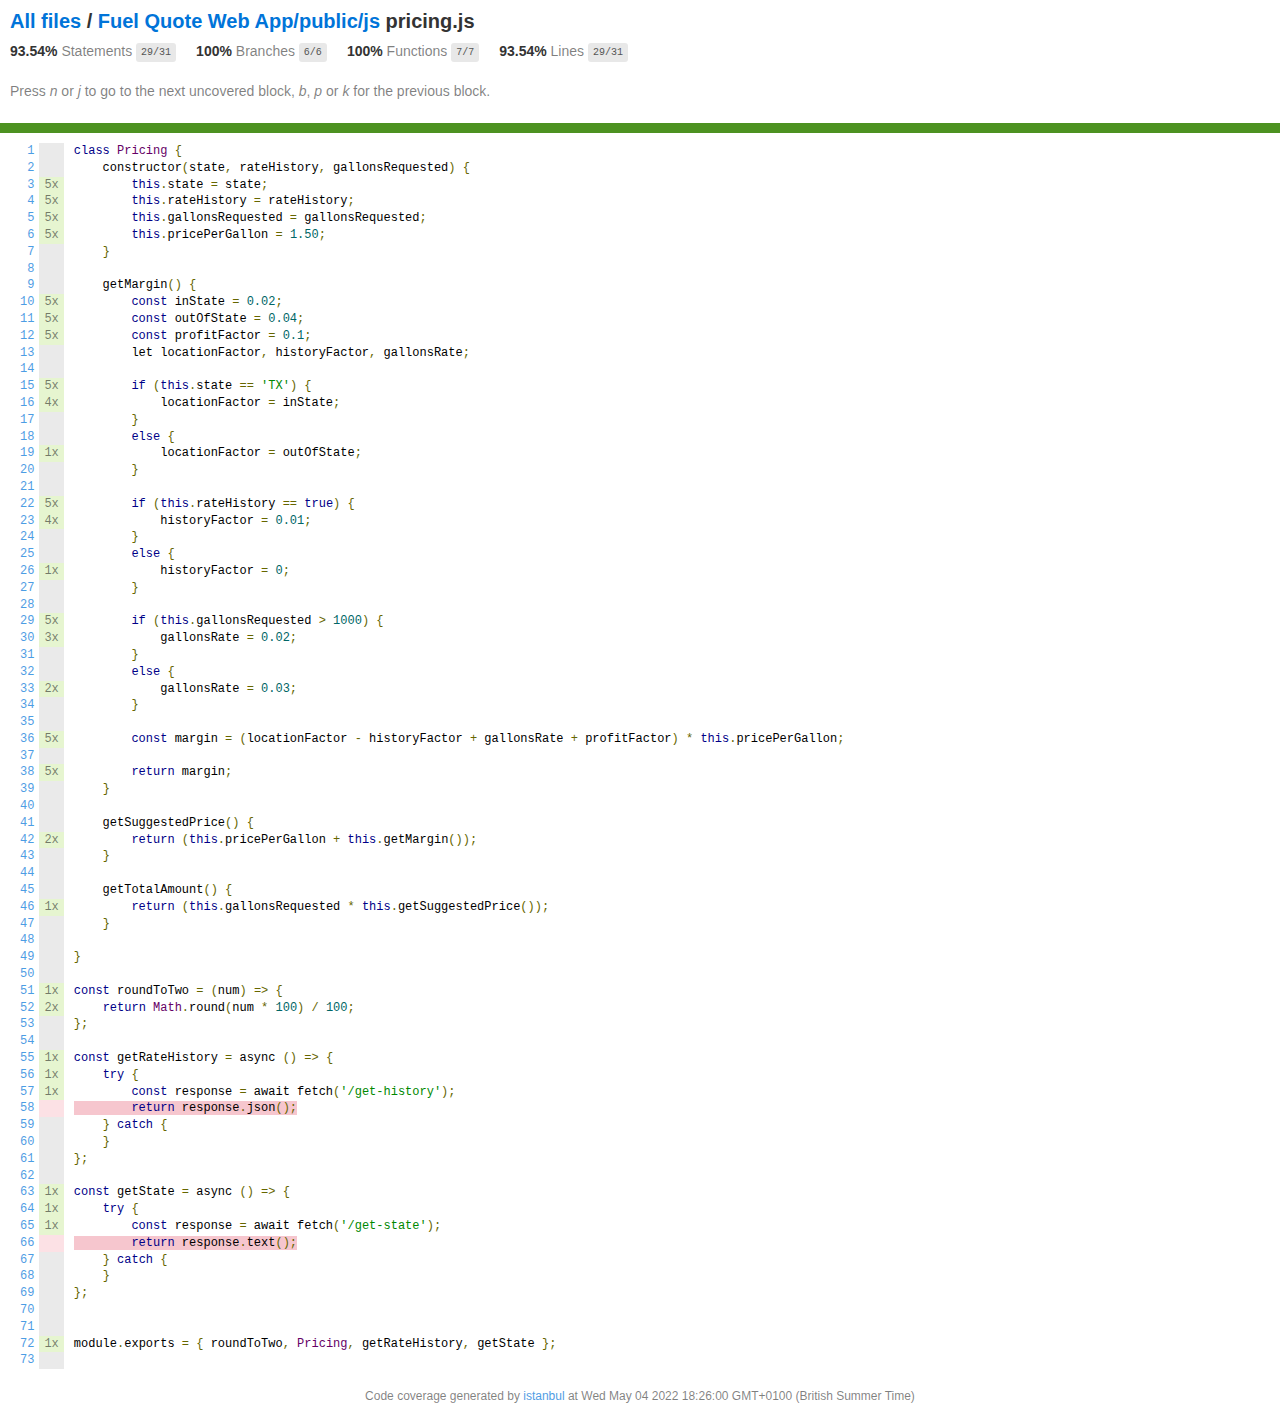
<file: coverage/lcov-report/Fuel Quote Web App/public/js/pricing.js.html>
<!doctype html>
<html lang="en">

<head>
    <title>Code coverage report for Fuel Quote Web App/public/js/pricing.js</title>
    <meta charset="utf-8" />
    <link rel="stylesheet" href="../../../prettify.css" />
    <link rel="stylesheet" href="../../../base.css" />
    <link rel="shortcut icon" type="image/x-icon" href="../../../favicon.png" />
    <meta name="viewport" content="width=device-width, initial-scale=1" />
    <style type='text/css'>
        .coverage-summary .sorter {
            background-image: url(../../../sort-arrow-sprite.png);
        }
    </style>
</head>
    
<body>
<div class='wrapper'>
    <div class='pad1'>
        <h1><a href="../../../index.html">All files</a> / <a href="index.html">Fuel Quote Web App/public/js</a> pricing.js</h1>
        <div class='clearfix'>
            
            <div class='fl pad1y space-right2'>
                <span class="strong">93.54% </span>
                <span class="quiet">Statements</span>
                <span class='fraction'>29/31</span>
            </div>
        
            
            <div class='fl pad1y space-right2'>
                <span class="strong">100% </span>
                <span class="quiet">Branches</span>
                <span class='fraction'>6/6</span>
            </div>
        
            
            <div class='fl pad1y space-right2'>
                <span class="strong">100% </span>
                <span class="quiet">Functions</span>
                <span class='fraction'>7/7</span>
            </div>
        
            
            <div class='fl pad1y space-right2'>
                <span class="strong">93.54% </span>
                <span class="quiet">Lines</span>
                <span class='fraction'>29/31</span>
            </div>
        
            
        </div>
        <p class="quiet">
            Press <em>n</em> or <em>j</em> to go to the next uncovered block, <em>b</em>, <em>p</em> or <em>k</em> for the previous block.
        </p>
        <template id="filterTemplate">
            <div class="quiet">
                Filter:
                <input oninput="onInput()" type="search" id="fileSearch">
            </div>
        </template>
    </div>
    <div class='status-line high'></div>
    <pre><table class="coverage">
<tr><td class="line-count quiet"><a name='L1'></a><a href='#L1'>1</a>
<a name='L2'></a><a href='#L2'>2</a>
<a name='L3'></a><a href='#L3'>3</a>
<a name='L4'></a><a href='#L4'>4</a>
<a name='L5'></a><a href='#L5'>5</a>
<a name='L6'></a><a href='#L6'>6</a>
<a name='L7'></a><a href='#L7'>7</a>
<a name='L8'></a><a href='#L8'>8</a>
<a name='L9'></a><a href='#L9'>9</a>
<a name='L10'></a><a href='#L10'>10</a>
<a name='L11'></a><a href='#L11'>11</a>
<a name='L12'></a><a href='#L12'>12</a>
<a name='L13'></a><a href='#L13'>13</a>
<a name='L14'></a><a href='#L14'>14</a>
<a name='L15'></a><a href='#L15'>15</a>
<a name='L16'></a><a href='#L16'>16</a>
<a name='L17'></a><a href='#L17'>17</a>
<a name='L18'></a><a href='#L18'>18</a>
<a name='L19'></a><a href='#L19'>19</a>
<a name='L20'></a><a href='#L20'>20</a>
<a name='L21'></a><a href='#L21'>21</a>
<a name='L22'></a><a href='#L22'>22</a>
<a name='L23'></a><a href='#L23'>23</a>
<a name='L24'></a><a href='#L24'>24</a>
<a name='L25'></a><a href='#L25'>25</a>
<a name='L26'></a><a href='#L26'>26</a>
<a name='L27'></a><a href='#L27'>27</a>
<a name='L28'></a><a href='#L28'>28</a>
<a name='L29'></a><a href='#L29'>29</a>
<a name='L30'></a><a href='#L30'>30</a>
<a name='L31'></a><a href='#L31'>31</a>
<a name='L32'></a><a href='#L32'>32</a>
<a name='L33'></a><a href='#L33'>33</a>
<a name='L34'></a><a href='#L34'>34</a>
<a name='L35'></a><a href='#L35'>35</a>
<a name='L36'></a><a href='#L36'>36</a>
<a name='L37'></a><a href='#L37'>37</a>
<a name='L38'></a><a href='#L38'>38</a>
<a name='L39'></a><a href='#L39'>39</a>
<a name='L40'></a><a href='#L40'>40</a>
<a name='L41'></a><a href='#L41'>41</a>
<a name='L42'></a><a href='#L42'>42</a>
<a name='L43'></a><a href='#L43'>43</a>
<a name='L44'></a><a href='#L44'>44</a>
<a name='L45'></a><a href='#L45'>45</a>
<a name='L46'></a><a href='#L46'>46</a>
<a name='L47'></a><a href='#L47'>47</a>
<a name='L48'></a><a href='#L48'>48</a>
<a name='L49'></a><a href='#L49'>49</a>
<a name='L50'></a><a href='#L50'>50</a>
<a name='L51'></a><a href='#L51'>51</a>
<a name='L52'></a><a href='#L52'>52</a>
<a name='L53'></a><a href='#L53'>53</a>
<a name='L54'></a><a href='#L54'>54</a>
<a name='L55'></a><a href='#L55'>55</a>
<a name='L56'></a><a href='#L56'>56</a>
<a name='L57'></a><a href='#L57'>57</a>
<a name='L58'></a><a href='#L58'>58</a>
<a name='L59'></a><a href='#L59'>59</a>
<a name='L60'></a><a href='#L60'>60</a>
<a name='L61'></a><a href='#L61'>61</a>
<a name='L62'></a><a href='#L62'>62</a>
<a name='L63'></a><a href='#L63'>63</a>
<a name='L64'></a><a href='#L64'>64</a>
<a name='L65'></a><a href='#L65'>65</a>
<a name='L66'></a><a href='#L66'>66</a>
<a name='L67'></a><a href='#L67'>67</a>
<a name='L68'></a><a href='#L68'>68</a>
<a name='L69'></a><a href='#L69'>69</a>
<a name='L70'></a><a href='#L70'>70</a>
<a name='L71'></a><a href='#L71'>71</a>
<a name='L72'></a><a href='#L72'>72</a>
<a name='L73'></a><a href='#L73'>73</a></td><td class="line-coverage quiet"><span class="cline-any cline-neutral">&nbsp;</span>
<span class="cline-any cline-neutral">&nbsp;</span>
<span class="cline-any cline-yes">5x</span>
<span class="cline-any cline-yes">5x</span>
<span class="cline-any cline-yes">5x</span>
<span class="cline-any cline-yes">5x</span>
<span class="cline-any cline-neutral">&nbsp;</span>
<span class="cline-any cline-neutral">&nbsp;</span>
<span class="cline-any cline-neutral">&nbsp;</span>
<span class="cline-any cline-yes">5x</span>
<span class="cline-any cline-yes">5x</span>
<span class="cline-any cline-yes">5x</span>
<span class="cline-any cline-neutral">&nbsp;</span>
<span class="cline-any cline-neutral">&nbsp;</span>
<span class="cline-any cline-yes">5x</span>
<span class="cline-any cline-yes">4x</span>
<span class="cline-any cline-neutral">&nbsp;</span>
<span class="cline-any cline-neutral">&nbsp;</span>
<span class="cline-any cline-yes">1x</span>
<span class="cline-any cline-neutral">&nbsp;</span>
<span class="cline-any cline-neutral">&nbsp;</span>
<span class="cline-any cline-yes">5x</span>
<span class="cline-any cline-yes">4x</span>
<span class="cline-any cline-neutral">&nbsp;</span>
<span class="cline-any cline-neutral">&nbsp;</span>
<span class="cline-any cline-yes">1x</span>
<span class="cline-any cline-neutral">&nbsp;</span>
<span class="cline-any cline-neutral">&nbsp;</span>
<span class="cline-any cline-yes">5x</span>
<span class="cline-any cline-yes">3x</span>
<span class="cline-any cline-neutral">&nbsp;</span>
<span class="cline-any cline-neutral">&nbsp;</span>
<span class="cline-any cline-yes">2x</span>
<span class="cline-any cline-neutral">&nbsp;</span>
<span class="cline-any cline-neutral">&nbsp;</span>
<span class="cline-any cline-yes">5x</span>
<span class="cline-any cline-neutral">&nbsp;</span>
<span class="cline-any cline-yes">5x</span>
<span class="cline-any cline-neutral">&nbsp;</span>
<span class="cline-any cline-neutral">&nbsp;</span>
<span class="cline-any cline-neutral">&nbsp;</span>
<span class="cline-any cline-yes">2x</span>
<span class="cline-any cline-neutral">&nbsp;</span>
<span class="cline-any cline-neutral">&nbsp;</span>
<span class="cline-any cline-neutral">&nbsp;</span>
<span class="cline-any cline-yes">1x</span>
<span class="cline-any cline-neutral">&nbsp;</span>
<span class="cline-any cline-neutral">&nbsp;</span>
<span class="cline-any cline-neutral">&nbsp;</span>
<span class="cline-any cline-neutral">&nbsp;</span>
<span class="cline-any cline-yes">1x</span>
<span class="cline-any cline-yes">2x</span>
<span class="cline-any cline-neutral">&nbsp;</span>
<span class="cline-any cline-neutral">&nbsp;</span>
<span class="cline-any cline-yes">1x</span>
<span class="cline-any cline-yes">1x</span>
<span class="cline-any cline-yes">1x</span>
<span class="cline-any cline-no">&nbsp;</span>
<span class="cline-any cline-neutral">&nbsp;</span>
<span class="cline-any cline-neutral">&nbsp;</span>
<span class="cline-any cline-neutral">&nbsp;</span>
<span class="cline-any cline-neutral">&nbsp;</span>
<span class="cline-any cline-yes">1x</span>
<span class="cline-any cline-yes">1x</span>
<span class="cline-any cline-yes">1x</span>
<span class="cline-any cline-no">&nbsp;</span>
<span class="cline-any cline-neutral">&nbsp;</span>
<span class="cline-any cline-neutral">&nbsp;</span>
<span class="cline-any cline-neutral">&nbsp;</span>
<span class="cline-any cline-neutral">&nbsp;</span>
<span class="cline-any cline-neutral">&nbsp;</span>
<span class="cline-any cline-yes">1x</span>
<span class="cline-any cline-neutral">&nbsp;</span></td><td class="text"><pre class="prettyprint lang-js">class Pricing {
    constructor(state, rateHistory, gallonsRequested) {
        this.state = state;
        this.rateHistory = rateHistory;
        this.gallonsRequested = gallonsRequested;
        this.pricePerGallon = 1.50;
    }
&nbsp;
    getMargin() {
        const inState = 0.02;
        const outOfState = 0.04;
        const profitFactor = 0.1;
        let locationFactor, historyFactor, gallonsRate;
&nbsp;
        if (this.state == 'TX') {
            locationFactor = inState;
        }
        else {
            locationFactor = outOfState;
        }
&nbsp;
        if (this.rateHistory == true) {
            historyFactor = 0.01;
        }
        else {
            historyFactor = 0;
        }
&nbsp;
        if (this.gallonsRequested &gt; 1000) {
            gallonsRate = 0.02;
        }
        else {
            gallonsRate = 0.03;
        }
&nbsp;
        const margin = (locationFactor - historyFactor + gallonsRate + profitFactor) * this.pricePerGallon;
&nbsp;
        return margin;
    }
&nbsp;
    getSuggestedPrice() {
        return (this.pricePerGallon + this.getMargin());
    }
&nbsp;
    getTotalAmount() {
        return (this.gallonsRequested * this.getSuggestedPrice());
    }
&nbsp;
}
&nbsp;
const roundToTwo = (num) =&gt; {
    return Math.round(num * 100) / 100;
};
&nbsp;
const getRateHistory = async () =&gt; {
    try {
        const response = await fetch('/get-history');
<span class="cstat-no" title="statement not covered" >        return response.json();</span>
    } catch {
    }
};
&nbsp;
const getState = async () =&gt; {
    try {
        const response = await fetch('/get-state');
<span class="cstat-no" title="statement not covered" >        return response.text();</span>
    } catch {
    }
};
&nbsp;
&nbsp;
module.exports = { roundToTwo, Pricing, getRateHistory, getState };
&nbsp;</pre></td></tr></table></pre>

                <div class='push'></div><!-- for sticky footer -->
            </div><!-- /wrapper -->
            <div class='footer quiet pad2 space-top1 center small'>
                Code coverage generated by
                <a href="https://istanbul.js.org/" target="_blank" rel="noopener noreferrer">istanbul</a>
                at Wed May 04 2022 18:26:00 GMT+0100 (British Summer Time)
            </div>
        <script src="../../../prettify.js"></script>
        <script>
            window.onload = function () {
                prettyPrint();
            };
        </script>
        <script src="../../../sorter.js"></script>
        <script src="../../../block-navigation.js"></script>
    </body>
</html>
</file>
<file: coverage/lcov-report/prettify.css>
.pln{color:#000}@media screen{.str{color:#080}.kwd{color:#008}.com{color:#800}.typ{color:#606}.lit{color:#066}.pun,.opn,.clo{color:#660}.tag{color:#008}.atn{color:#606}.atv{color:#080}.dec,.var{color:#606}.fun{color:red}}@media print,projection{.str{color:#060}.kwd{color:#006;font-weight:bold}.com{color:#600;font-style:italic}.typ{color:#404;font-weight:bold}.lit{color:#044}.pun,.opn,.clo{color:#440}.tag{color:#006;font-weight:bold}.atn{color:#404}.atv{color:#060}}pre.prettyprint{padding:2px;border:1px solid #888}ol.linenums{margin-top:0;margin-bottom:0}li.L0,li.L1,li.L2,li.L3,li.L5,li.L6,li.L7,li.L8{list-style-type:none}li.L1,li.L3,li.L5,li.L7,li.L9{background:#eee}
</file>
<file: coverage/lcov-report/base.css>
body, html {
  margin:0; padding: 0;
  height: 100%;
}
body {
    font-family: Helvetica Neue, Helvetica, Arial;
    font-size: 14px;
    color:#333;
}
.small { font-size: 12px; }
*, *:after, *:before {
  -webkit-box-sizing:border-box;
     -moz-box-sizing:border-box;
          box-sizing:border-box;
  }
h1 { font-size: 20px; margin: 0;}
h2 { font-size: 14px; }
pre {
    font: 12px/1.4 Consolas, "Liberation Mono", Menlo, Courier, monospace;
    margin: 0;
    padding: 0;
    -moz-tab-size: 2;
    -o-tab-size:  2;
    tab-size: 2;
}
a { color:#0074D9; text-decoration:none; }
a:hover { text-decoration:underline; }
.strong { font-weight: bold; }
.space-top1 { padding: 10px 0 0 0; }
.pad2y { padding: 20px 0; }
.pad1y { padding: 10px 0; }
.pad2x { padding: 0 20px; }
.pad2 { padding: 20px; }
.pad1 { padding: 10px; }
.space-left2 { padding-left:55px; }
.space-right2 { padding-right:20px; }
.center { text-align:center; }
.clearfix { display:block; }
.clearfix:after {
  content:'';
  display:block;
  height:0;
  clear:both;
  visibility:hidden;
  }
.fl { float: left; }
@media only screen and (max-width:640px) {
  .col3 { width:100%; max-width:100%; }
  .hide-mobile { display:none!important; }
}

.quiet {
  color: #7f7f7f;
  color: rgba(0,0,0,0.5);
}
.quiet a { opacity: 0.7; }

.fraction {
  font-family: Consolas, 'Liberation Mono', Menlo, Courier, monospace;
  font-size: 10px;
  color: #555;
  background: #E8E8E8;
  padding: 4px 5px;
  border-radius: 3px;
  vertical-align: middle;
}

div.path a:link, div.path a:visited { color: #333; }
table.coverage {
  border-collapse: collapse;
  margin: 10px 0 0 0;
  padding: 0;
}

table.coverage td {
  margin: 0;
  padding: 0;
  vertical-align: top;
}
table.coverage td.line-count {
    text-align: right;
    padding: 0 5px 0 20px;
}
table.coverage td.line-coverage {
    text-align: right;
    padding-right: 10px;
    min-width:20px;
}

table.coverage td span.cline-any {
    display: inline-block;
    padding: 0 5px;
    width: 100%;
}
.missing-if-branch {
    display: inline-block;
    margin-right: 5px;
    border-radius: 3px;
    position: relative;
    padding: 0 4px;
    background: #333;
    color: yellow;
}

.skip-if-branch {
    display: none;
    margin-right: 10px;
    position: relative;
    padding: 0 4px;
    background: #ccc;
    color: white;
}
.missing-if-branch .typ, .skip-if-branch .typ {
    color: inherit !important;
}
.coverage-summary {
  border-collapse: collapse;
  width: 100%;
}
.coverage-summary tr { border-bottom: 1px solid #bbb; }
.keyline-all { border: 1px solid #ddd; }
.coverage-summary td, .coverage-summary th { padding: 10px; }
.coverage-summary tbody { border: 1px solid #bbb; }
.coverage-summary td { border-right: 1px solid #bbb; }
.coverage-summary td:last-child { border-right: none; }
.coverage-summary th {
  text-align: left;
  font-weight: normal;
  white-space: nowrap;
}
.coverage-summary th.file { border-right: none !important; }
.coverage-summary th.pct { }
.coverage-summary th.pic,
.coverage-summary th.abs,
.coverage-summary td.pct,
.coverage-summary td.abs { text-align: right; }
.coverage-summary td.file { white-space: nowrap;  }
.coverage-summary td.pic { min-width: 120px !important;  }
.coverage-summary tfoot td { }

.coverage-summary .sorter {
    height: 10px;
    width: 7px;
    display: inline-block;
    margin-left: 0.5em;
    background: url(sort-arrow-sprite.png) no-repeat scroll 0 0 transparent;
}
.coverage-summary .sorted .sorter {
    background-position: 0 -20px;
}
.coverage-summary .sorted-desc .sorter {
    background-position: 0 -10px;
}
.status-line {  height: 10px; }
/* yellow */
.cbranch-no { background: yellow !important; color: #111; }
/* dark red */
.red.solid, .status-line.low, .low .cover-fill { background:#C21F39 }
.low .chart { border:1px solid #C21F39 }
.highlighted,
.highlighted .cstat-no, .highlighted .fstat-no, .highlighted .cbranch-no{
  background: #C21F39 !important;
}
/* medium red */
.cstat-no, .fstat-no, .cbranch-no, .cbranch-no { background:#F6C6CE }
/* light red */
.low, .cline-no { background:#FCE1E5 }
/* light green */
.high, .cline-yes { background:rgb(230,245,208) }
/* medium green */
.cstat-yes { background:rgb(161,215,106) }
/* dark green */
.status-line.high, .high .cover-fill { background:rgb(77,146,33) }
.high .chart { border:1px solid rgb(77,146,33) }
/* dark yellow (gold) */
.status-line.medium, .medium .cover-fill { background: #f9cd0b; }
.medium .chart { border:1px solid #f9cd0b; }
/* light yellow */
.medium { background: #fff4c2; }

.cstat-skip { background: #ddd; color: #111; }
.fstat-skip { background: #ddd; color: #111 !important; }
.cbranch-skip { background: #ddd !important; color: #111; }

span.cline-neutral { background: #eaeaea; }

.coverage-summary td.empty {
    opacity: .5;
    padding-top: 4px;
    padding-bottom: 4px;
    line-height: 1;
    color: #888;
}

.cover-fill, .cover-empty {
  display:inline-block;
  height: 12px;
}
.chart {
  line-height: 0;
}
.cover-empty {
    background: white;
}
.cover-full {
    border-right: none !important;
}
pre.prettyprint {
    border: none !important;
    padding: 0 !important;
    margin: 0 !important;
}
.com { color: #999 !important; }
.ignore-none { color: #999; font-weight: normal; }

.wrapper {
  min-height: 100%;
  height: auto !important;
  height: 100%;
  margin: 0 auto -48px;
}
.footer, .push {
  height: 48px;
}
</file>
